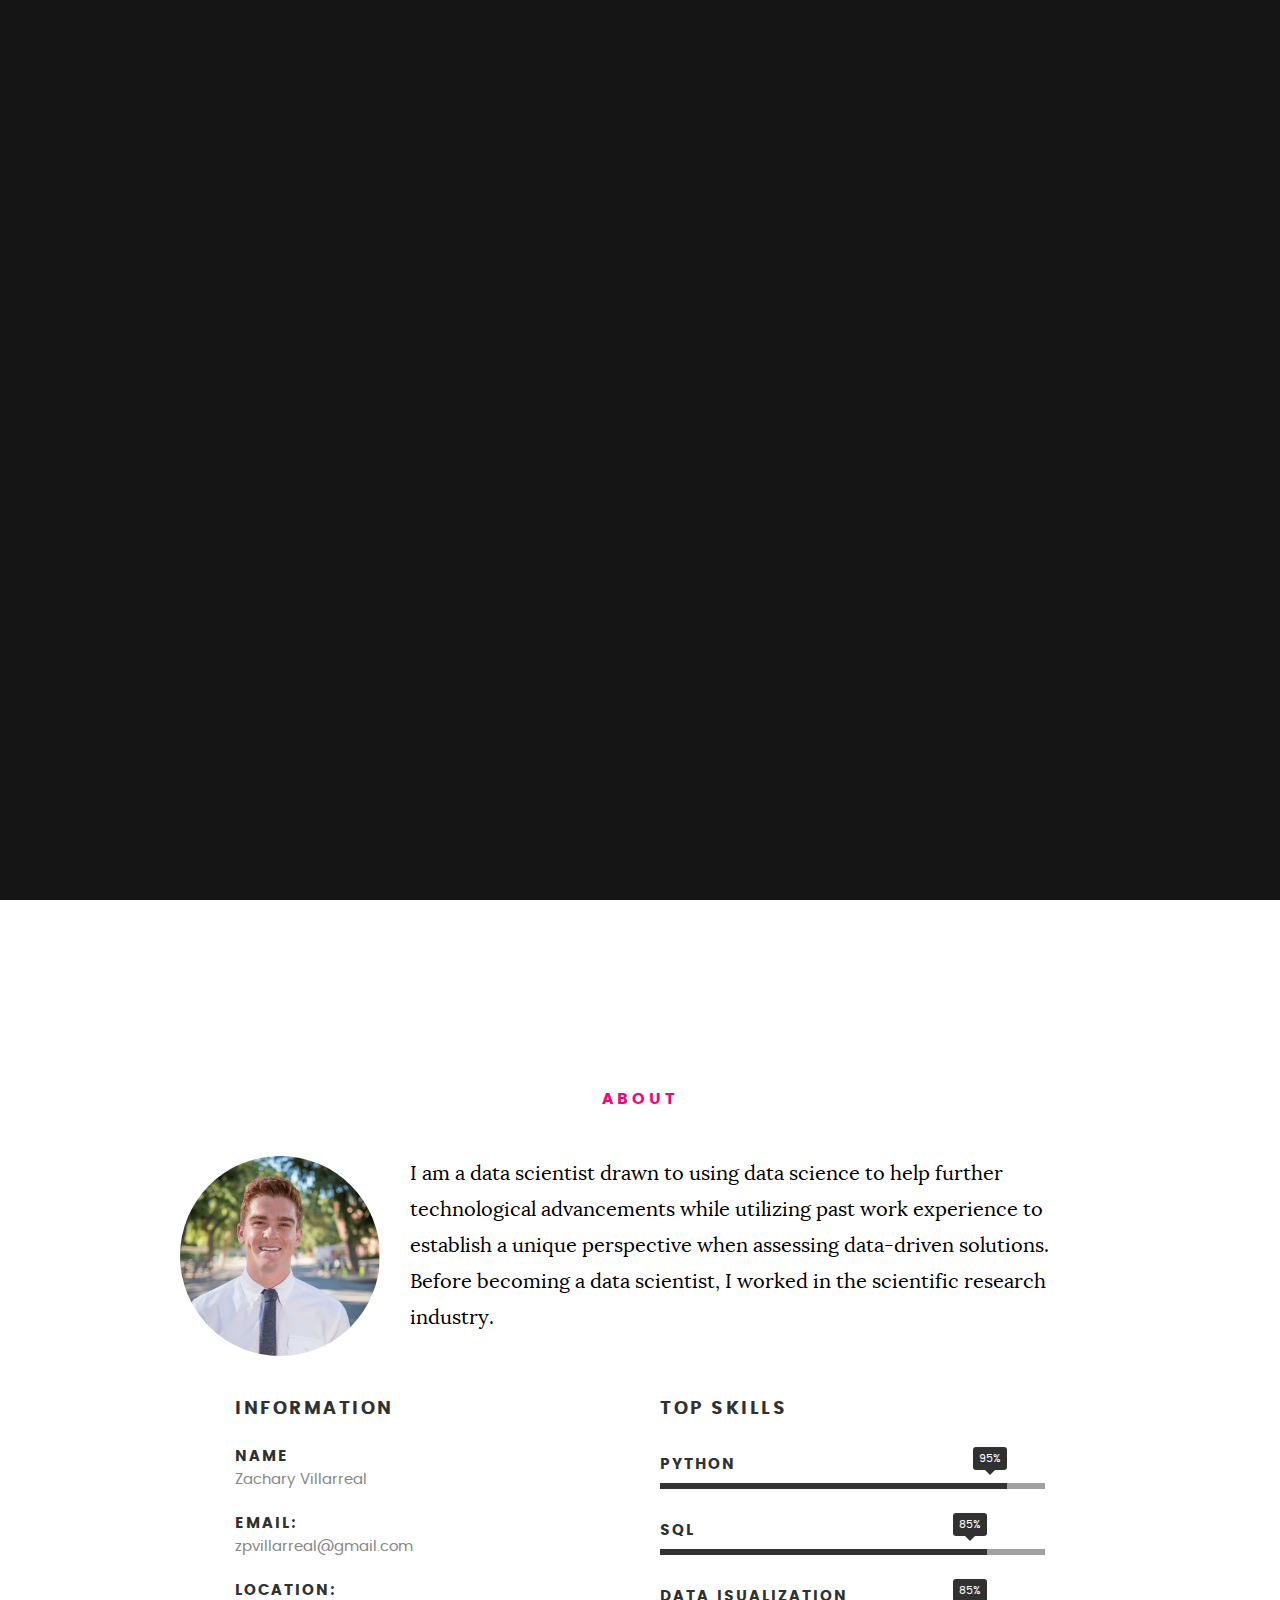
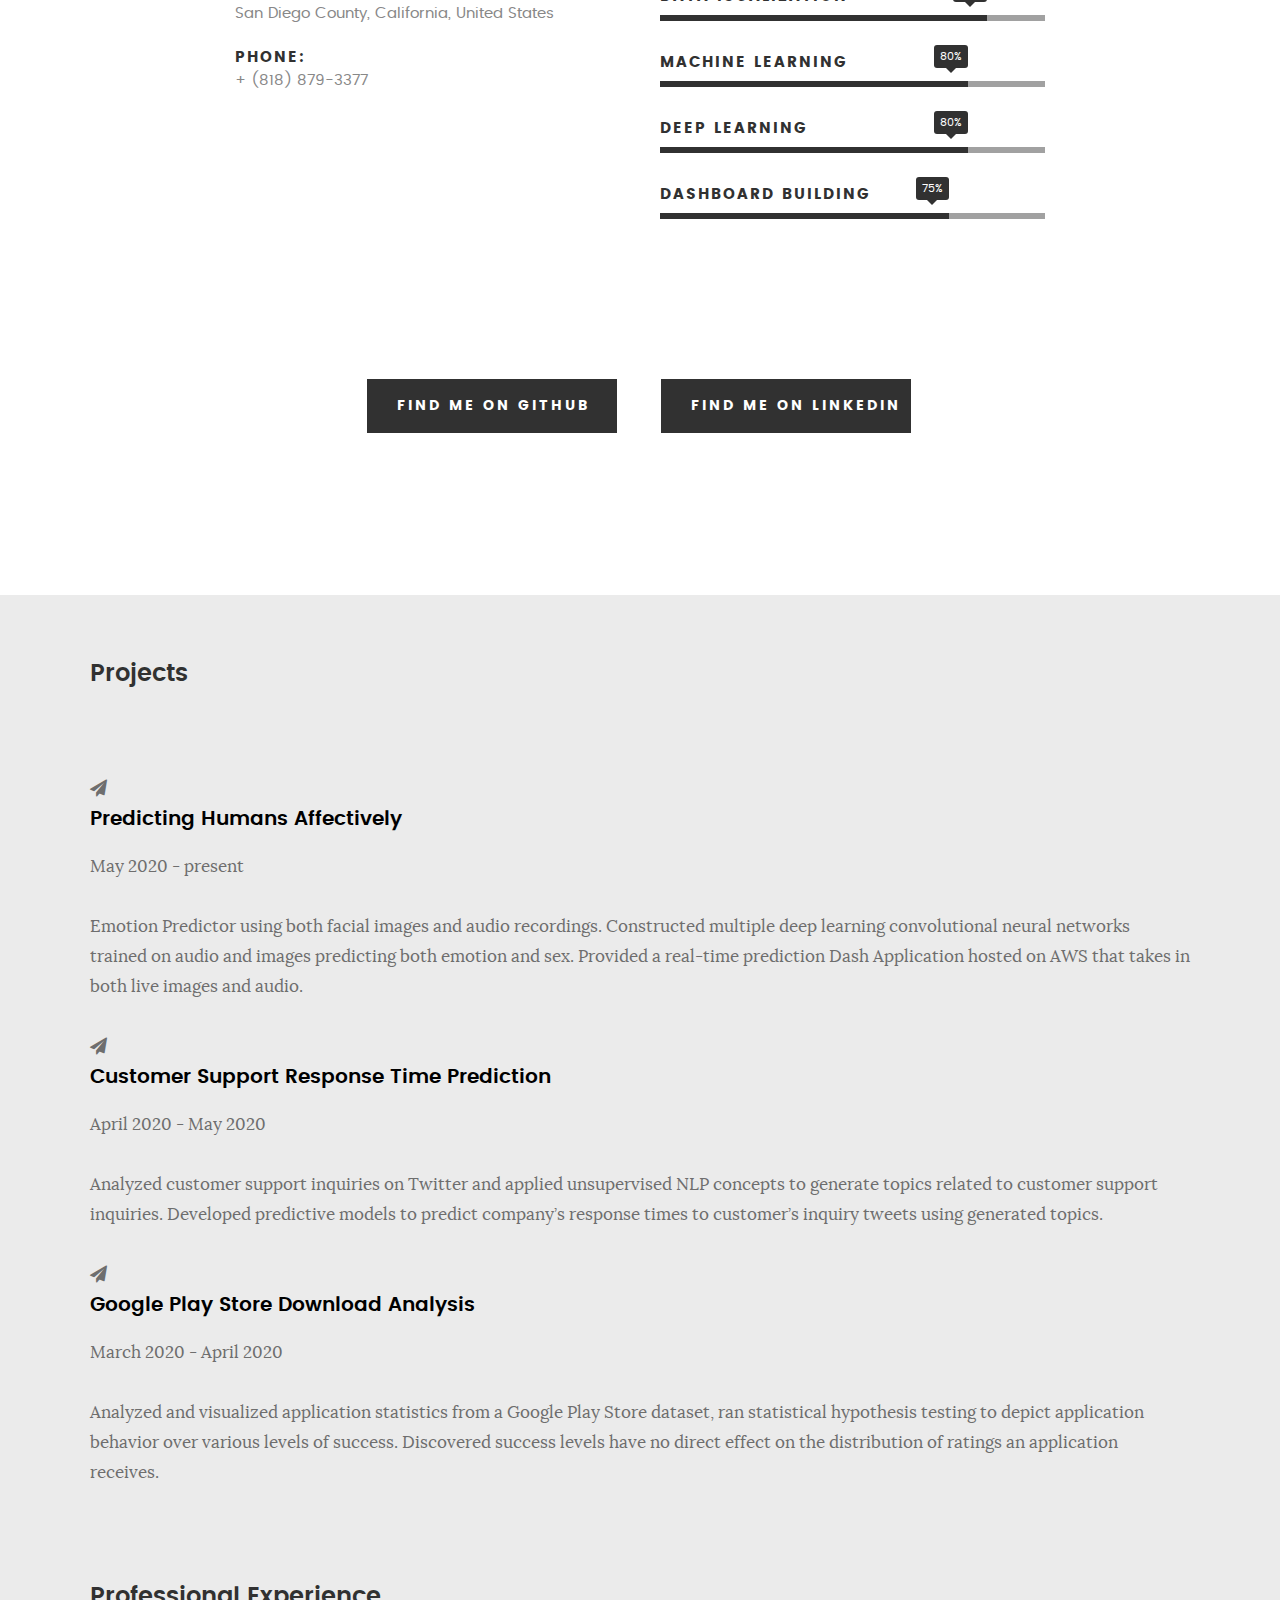
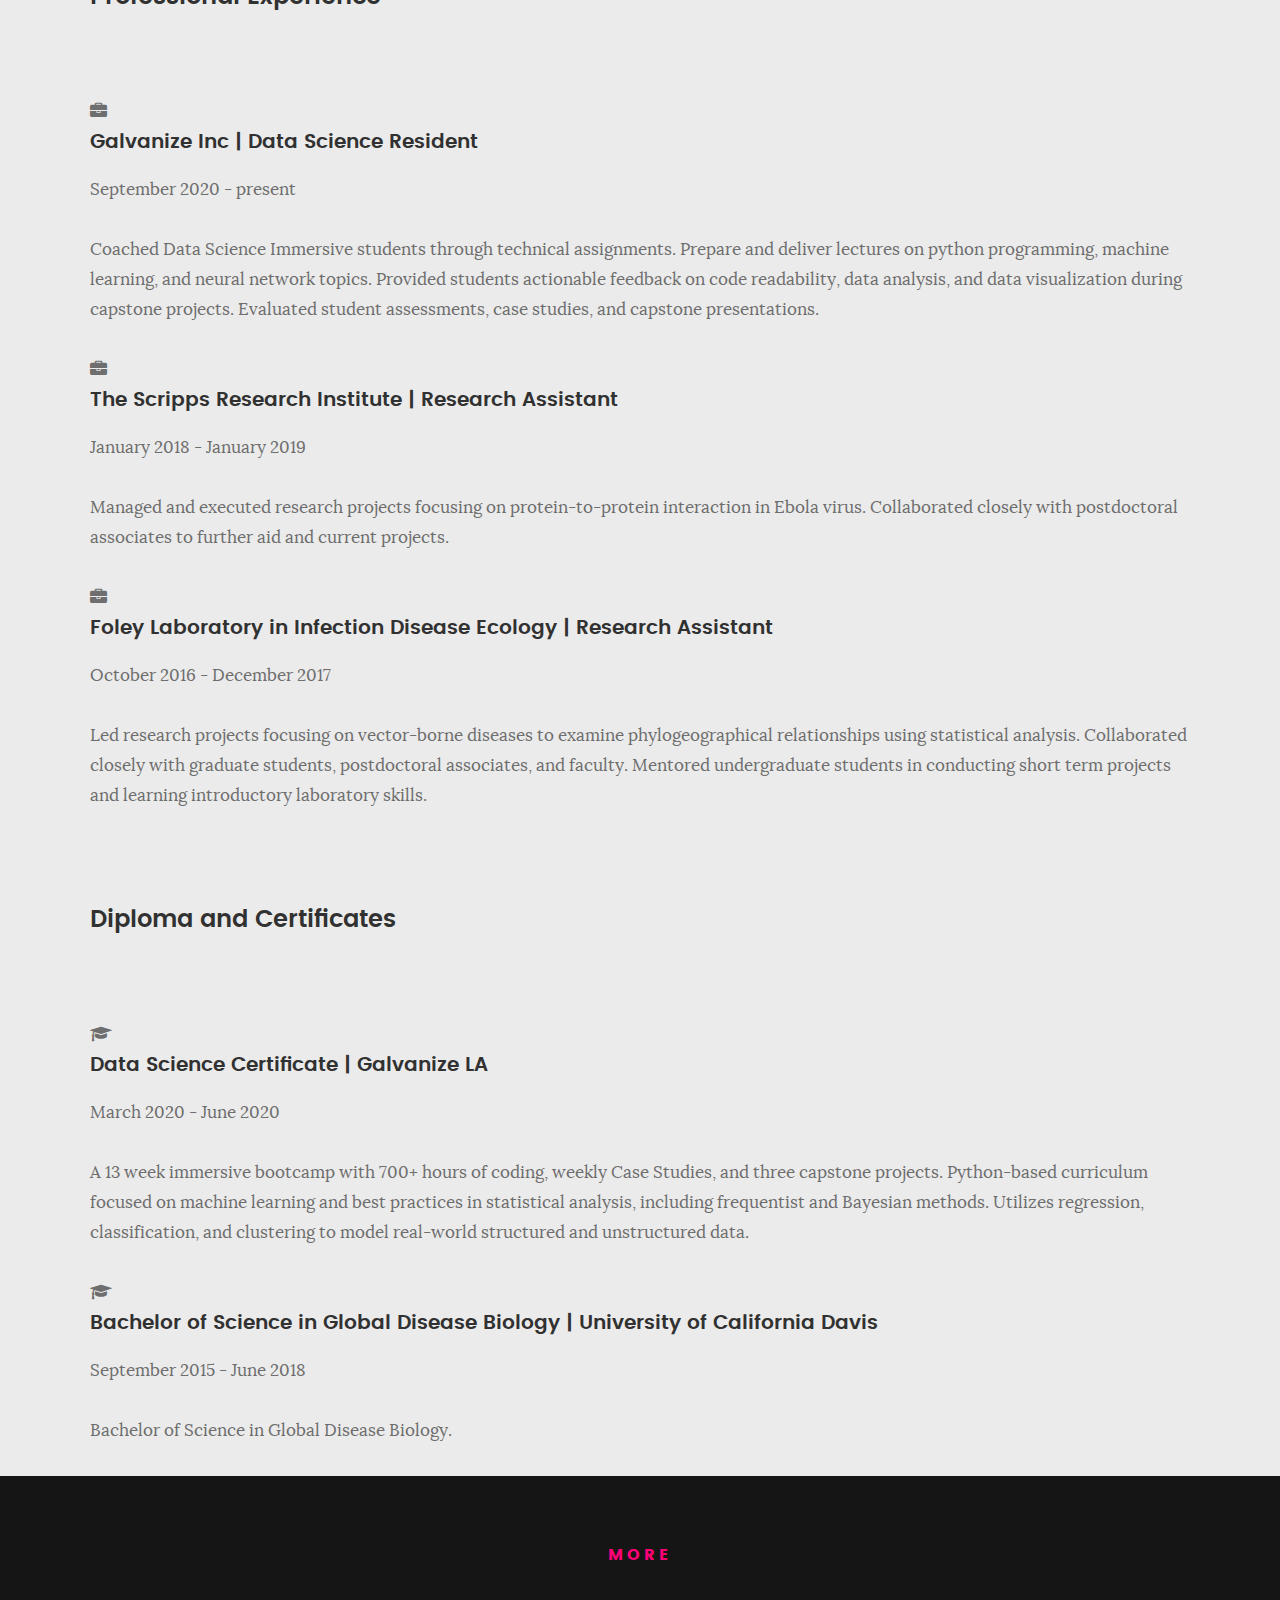
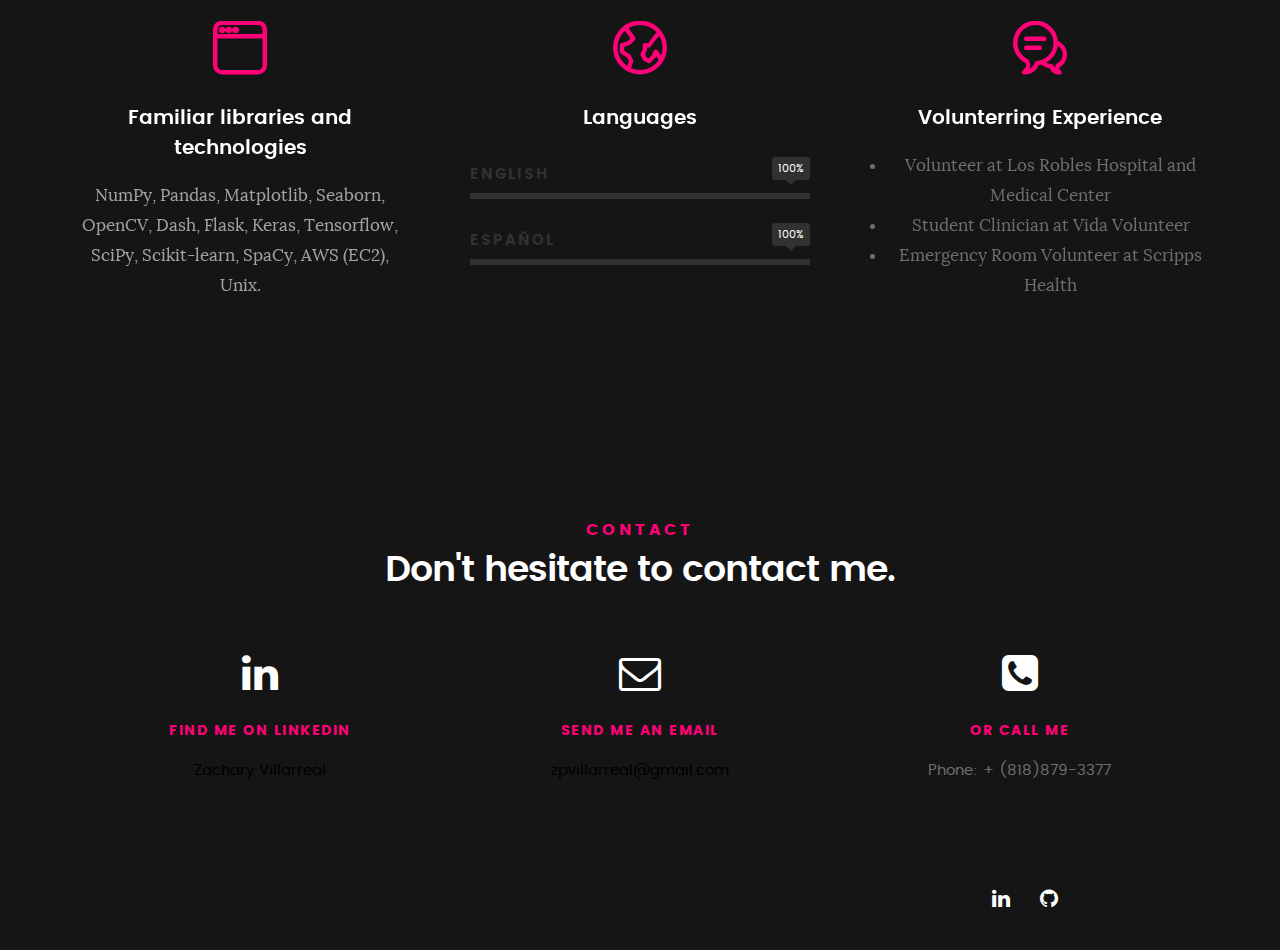
<file: index.html>
<!DOCTYPE html>
<!--[if IE 8 ]><html class="no-js oldie ie8" lang="en"> <![endif]-->
<!--[if IE 9 ]><html class="no-js oldie ie9" lang="en"> <![endif]-->
<!--[if (gte IE 9)|!(IE)]><!-->
<html class="no-js" lang="en">
<!--<![endif]-->

<head>

	<!--- basic page needs
   ================================================== -->
	<meta charset="utf-8">
	<title>Zachary Villarreal</title>
	<meta name="description" content="Portfolio of Zachary Villarreal">
	<meta name="author" content="Zach">

	<!-- mobile specific metas
   ================================================== -->
	<meta name="viewport" content="width=device-width, initial-scale=1, maximum-scale=1">

	<!-- CSS
   ================================================== -->
	<link rel="stylesheet" href="css/base.css">
	<link rel="stylesheet" href="css/main.css">
	<link rel="stylesheet" href="css/vendor.css">

	<!-- script
   ================================================== -->
	<script src="js/modernizr.js"></script>
	<script src="js/pace.min.js"></script>
</head>

<body id="top">
	<header>
		<div class="row">

			<div class="top-bar">
				<a class="menu-toggle" href="#"><span>Menu</span></a>

				<div class="logo">
					<a href="index.html">Zachary Villarreal</a>
				</div>

				<nav id="main-nav-wrap">
					<ul class="main-navigation">
						<li class="current"><a class="smoothscroll" href="#intro" title="">Home</a></li>
						<li><a class="smoothscroll" href="#about" title="">About</a></li>
						<li><a class="smoothscroll" href="#work" title="">Work Experience</a></li>
						<li><a class="smoothscroll" href="#more" title="">More</a></li>

					</ul>
				</nav>
			</div> <!-- /top-bar -->

		</div>
	</header> <!-- /header -->

	<!-- intro section
   ================================================== -->
	<section id="intro">

		<div class="intro-overlay"></div>

		<div class="intro-content">
			<div class="row">

				<div class="col-twelve">

					<h5>Hello, World.</h5>
					<h1>I'm Zachary.</h1>

					<p class="intro-position">
						<span>Data Analyst</span>
						<span>Data Scientist</span>
					</p>

					<a class="button stroke smoothscroll" href="#about" title="">Learn more about me.</a>

				</div>

			</div>
		</div> <!-- /intro-content -->



	</section> <!-- /intro -->


	<!-- about section
   ================================================== -->
	<section id="about">

		<div class="row section-intro">
			<div class="col-twelve">

				<h5>About</h5>


				<div class="intro-info">

					<img src="images/headshot.jpeg" alt="Profile Picture">

					<p class="lead">I am a data scientist drawn to using data science to help further technological
						advancements while utilizing past work experience to establish a unique perspective when
						assessing data-driven solutions. Before becoming a data scientist, I worked in the scientific
						research industry. </p>
				</div>

			</div>
		</div> <!-- /section-intro -->

		<div class="row about-content">

			<div class="col-six tab-full">

				<h3>Information</h3>


				<ul class="info-list">
					<li>
						<strong>Name</strong>
						<span>Zachary Villarreal</span>
					</li>
					<li>
						<strong>Email:</strong>
						<span>zpvillarreal@gmail.com​</span>
					</li>
					<li>
						<strong>Location:</strong>
						<span>San Diego County, California, United States</span>
					</li>
					<li>
						<strong>Phone:</strong>
						<span>+ (818) 879-3377</span>
					</li>


				</ul> <!-- /info-list -->

			</div>

			<div class="col-six tab-full">

				<h3>Top skills</h3>
				<ul class="skill-bars">
					<li>
						<div class="progress percent90"><span>95%</span></div>
						<strong>Python</strong>
					</li>
					<li>
						<div class="progress percent85"><span>85%</span></div>
						<strong>SQL</strong>
					</li>
					<li>
						<div class="progress percent85"><span>85%</span></div>
						<strong>Data isualization</strong>
					</li>
					<li>
						<div class="progress percent80"><span>80%</span></div>
						<strong>Machine learning</strong>
					</li>
					<li>
						<div class="progress percent80"><span>80%</span></div>
						<strong>Deep learning</strong>
					</li>
					<li>
						<div class="progress percent75"><span>75%</span></div>
						<strong>Dashboard building</strong>
					</li>

				</ul> <!-- /skill-bars -->

			</div>

		</div>

		<div class="row button-section">
			<div class="col-twelve">
				<a href="https://github.com/ZacharyVillarreal/" target="_blank" title="Github link"
					class="button button-primary">Find me on GitHub</a>
				<a href="https://www.linkedin.com/in/zachary-p-villarreal/" target="_blank" title="LinkedIn link"
					class="button button-primary">Find me on LinkedIn</a>
			</div>
		</div>

	</section> <!-- /process-->


	<!-- resume Section
   ================================================== -->
	<section id="work" class="grey-section">


		<div class="row resume-timeline">

			<div class="col-twelve resume-header">

				<h2>Projects</h2>

			</div> <!-- /resume-header -->

			<div class="col-twelve">

				<div class="timeline-wrap">

					<div class="timeline-block">
						<div class="timeline-ico">
							<i class="fa fa-paper-plane"></i>
						</div>
						<div class="timeline-header">
							<h3> <a href="https://github.com/ZacharyVillarreal/Predicting-Humans-Affectively"
									target="_blank">Predicting Humans Affectively</a></h3>
							<p>May 2020 - present</p>
						</div>
						<div class="timeline-content">
							<p>Emotion Predictor using both facial images and audio recordings. Constructed multiple
								deep learning convolutional neural networks trained on audio and images predicting both
								emotion and sex. Provided a real-time prediction Dash Application hosted on AWS that
								takes in both live images and audio.</p>
						</div>
					</div>

					<div class="timeline-block">
						<div class="timeline-ico">
							<i class="fa fa-paper-plane"></i>
						</div>
						<div class="timeline-header">
							<h3> <a href="https://github.com/ZacharyVillarreal/Customer-Support-Response-Time-Prediction"
									target="_blank"> Customer Support Response Time Prediction</a></h3>
							<p>April 2020 - May 2020</p>
						</div>
						<div class="timeline-content">
							<p>Analyzed customer support inquiries on Twitter and applied unsupervised NLP concepts to
								generate topics related to customer support inquiries.
								Developed predictive models to predict company’s response times to customer’s inquiry
								tweets using generated topics.</p>
						</div>
					</div>


					<div class="timeline-block">

						<div class="timeline-ico">
							<i class="fa fa-paper-plane"></i>
						</div>

						<div class="timeline-header">
							<h3> <a href="https://github.com/ZacharyVillarreal/Google-Play-Store-Download-Analysis"
									target="_blank">Google Play Store Download Analysis</a></h3>
							<p>March 2020 - April 2020</p>
						</div>
						<div class="timeline-content">
							<p>Analyzed and visualized application statistics from a Google Play Store dataset, ran
								statistical hypothesis testing to depict application behavior over various levels of
								success. Discovered success levels have no direct effect on the distribution of ratings
								an application receives.
						</div>



					</div> <!-- /timeline-block -->


				</div> <!-- /timeline-wrap -->

			</div> <!-- /col-twelve -->

		</div> <!-- /resume-timeline -->

		<div class="row resume-timeline">

			<div class="col-twelve resume-header">

				<h2>Professional Experience</h2>

			</div> <!-- /resume-header -->

			<div class="col-twelve">

				<div class="timeline-wrap">

					<div class="timeline-block">
						<div class="timeline-ico">
							<i class="fa fa-briefcase"></i>
						</div>
						<div class="timeline-header">
							<h3>Galvanize Inc | Data Science Resident </h3>
							<p> September 2020 - present </p>
						</div>
						<div class="timeline-content">
							<p>Coached Data Science Immersive students through technical assignments. Prepare and
								deliver lectures on python programming, machine learning, and neural network topics.
								Provided students actionable feedback on code readability, data analysis, and data
								visualization during capstone projects. Evaluated student assessments, case studies, and
								capstone presentations.</p>
						</div>
					</div>

					<div class="timeline-block">
						<div class="timeline-ico">
							<i class="fa fa-briefcase"></i>
						</div>
						<div class="timeline-header">
							<h3>The Scripps Research Institute | Research Assistant</h3>
							<p> January 2018 - January 2019 </p>
						</div>
						<div class="timeline-content">
							<p>Managed and executed research projects focusing on protein-to-protein interaction in
								Ebola virus. Collaborated closely with postdoctoral associates to further aid and
								current projects.</p>
						</div>
					</div>


					<div class="timeline-block">

						<div class="timeline-ico">
							<i class="fa fa-briefcase"></i>
						</div>

						<div class="timeline-header">
							<h3>Foley Laboratory in Infection Disease Ecology | Research Assistant</h3>
							<p> October 2016 - December 2017</p>
						</div>
						<div class="timeline-content">
							<p>Led research projects focusing on vector-borne diseases to examine phylogeographical
								relationships using statistical
								analysis. Collaborated closely with graduate students, postdoctoral associates, and
								faculty. Mentored undergraduate students in conducting short term projects and
								learning
								introductory laboratory skills.</p>
						</div>



					</div> <!-- /timeline-block -->


				</div> <!-- /timeline-wrap -->

			</div> <!-- /col-twelve -->

		</div> <!-- /resume-timeline -->

		<div class="row resume-timeline">

			<div class="col-twelve resume-header">

				<h2>Diploma and Certificates</h2>

			</div> <!-- /resume-header -->

			<div class="col-twelve">

				<div class="timeline-wrap">

					<div class="timeline-block">

						<div class="timeline-ico">
							<i class="fa fa-graduation-cap"></i>
						</div>

						<div class="timeline-header">
							<h3>Data Science Certificate | Galvanize LA </h3>
							<p>March 2020 - June 2020</p>
						</div>

						<div class="timeline-content">

							<p>A 13 week immersive bootcamp with 700+ hours of coding, weekly Case Studies, and three
								capstone projects. Python-based curriculum focused on machine learning and best
								practices in statistical analysis, including frequentist and Bayesian methods. Utilizes
								regression, classification, and clustering to model real-world structured and
								unstructured data.</p>
						</div>

					</div> <!-- /timeline-block -->

					<div class="timeline-block">

						<div class="timeline-ico">
							<i class="fa fa-graduation-cap"></i>
						</div>

						<div class="timeline-header">
							<h3>Bachelor of Science in Global Disease Biology | University of California Davis </h3>
							<p>September 2015 - June 2018</p>
						</div>

						<div class="timeline-content">
							<p>Bachelor of Science in Global Disease Biology.</p>
						</div>

					</div> <!-- /timeline-block -->
				</div>
			</div> <!-- /col-twelve -->

		</div> <!-- /resume-timeline -->

	</section> <!-- /features -->


	<!-- Portfolio Section
   ================================================== -->



	<!-- CTA Section
   ================================================== -->


	<!-- services Section
   ================================================== -->
	<section id="more">

		<div class="overlay"></div>

		<div class="row section-intro">
			<div class="col-twelve">

				<h5>More</h5>




			</div>
		</div> <!-- /section-intro -->

		<div class="row services-content">

			<div id="owl-slider" class="owl-carousel services-list">

				<div class="service">

					<span class="icon"><i class="icon-window"></i></span>

					<div class="service-content">

						<h3>Familiar libraries and technologies</h3>

						<p class="desc"> NumPy, Pandas, Matplotlib, Seaborn, OpenCV, Dash, Flask, Keras, Tensorflow,
							SciPy, Scikit-learn, SpaCy, AWS (EC2), Unix.
						</p>

					</div>

				</div> <!-- /service -->
				<div class="service">

					<span class="icon"><i class="icon-earth"></i></span>

					<div class="service-content">

						<h3>Languages</h3>

						<ul class="skill-bars">
							<li>
								<div class="progress percent100"><span>100%</span></div>
								<strong>English</strong>
							</li>
							<li>
								<div class="progress percent100"><span>100%</span></div>
								<strong>Español</strong>
							</li>
						</ul>

					</div>
				</div> <!-- /services-list -->

				<div class="service">

					<span class="icon"><i class="icon-chat"></i></span>

					<div class="service-content">

						<h3>Volunterring Experience</h3>

						<ul>
							<li>
								Volunteer at Los Robles Hospital and Medical Center
							</li>
							<li>
								Student Clinician at Vida Volunteer
							</li>
							<li>
								Emergency Room Volunteer at Scripps Health
							</li>
						</ul>

					</div>

				</div> <!-- /service -->
			</div> <!-- /services-content -->

	</section> <!-- /services -->


	<!-- stats Section
   ================================================== -->


	<!-- contact
   ================================================== -->
	<section id="contact">

		<div class="row section-intro">
			<div class="col-twelve">

				<h5>Contact</h5>
				<h1>Don't hesitate to contact me.</h1>



			</div>
		</div> <!-- /section-intro -->

		<div class="row contact-info">

			<div class="col-four tab-full">

				<div class="icon">
					<i class="fa fa-linkedin""></i>
				</div>

				<h5>Find me on LinkedIn</h5>

				<p>
					<a href="https://www.linkedin.com/in/zachary-p-villarreal/" target="_blank"> Zachary Villarreal</a>
				</p>

			</div>

			<div class="col-four tab-full collapse">

				<div class="icon">
					<i class="fa fa-envelope-o"></i>
				</div>

				<h5>Send me an email</h5>

				<p><a href="mailto:zpvillarreal@gmail.com" target="_blank">zpvillarreal@gmail.com</a>

				</p>

			</div>

			<div class="col-four tab-full">

				<div class="icon">
					<i class="fa fa-phone-square"></i>
				</div>

				<h5>Or call me</h5>

				<p>Phone:
					+ (818)879-3377

				</p>

			</div>

		</div> <!-- /contact-info -->

	</section> <!-- /contact -->


	<!-- footer
   ================================================== -->

	<footer>
		<div class="row">
			<div class="col-six tab-full pull-right social">

				<ul class="footer-social">

					<li><a target="_blank" href="https://www.linkedin.com/in/zachary-p-villarreal/"><i class="fa fa-linkedin"></i></a>
					</li>
					<li><a target="_blank" href="https://github.com/zacharyvillarreal"><i class="fa fa-github"
								aria-hidden="true"></i>
						</a></li>
				</ul>

			</div>

			<div id="go-top">
				<a class="smoothscroll" title="Back to Top" href="#top"><i class="fa fa-long-arrow-up"></i></a>
			</div>

		</div> <!-- /row -->
	</footer>

	<div id="preloader">
		<div id="loader"></div>
	</div>

	<!-- Java Script
   ================================================== -->
	<script src="js/jquery-2.1.3.min.js"></script>
	<script src="js/plugins.js"></script>
	<script src="js/main.js"></script>

</body>

</html>
</file>
<file: css/base.css>
/**
 * ===================================================================
 *
 *  Kards v1.0 Base Stylesheet
 *  url: styleshout.com
 *  03-01-2016
 *  ------------------------------------------------------------------
 *  TOC:
 *  01. reset
 *  02. basic/base setup styles
 *  03. grid
 *  04. MISC
 *
 * ===================================================================
 */

/**
 * ===================================================================
 * 01. reset - normalize.css v3.0.2 | MIT License | git.io/normalize
 *
 * -------------------------------------------------------------------
 */
html {
	font-family: sans-serif;
	-ms-text-size-adjust: 100%;
	-webkit-text-size-adjust: 100%;
}

body {
	margin: 0;
}

article,
aside,
details,
figcaption,
figure,
footer,
header,
hgroup,
main,
menu,
nav,
section,
summary {
	display: block;
}

audio,
canvas,
progress,
video {
	display: inline-block;
	vertical-align: baseline;
}

audio:not([controls]) {
	display: none;
	height: 0;
}

[hidden],
template {
	display: none;
}

a {
	background: transparent;
}

a:active,
a:hover {
	outline: 0;
}

abbr[title] {
	border-bottom: 1px dotted;
}

b,
strong {
	font-weight: bold;
}

dfn {
	font-style: italic;
}

h1 {
	font-size: 2em;
	margin: 0.67em 0;
}

mark {
	background: #ff0;
	color: #000;
}

small {
	font-size: 80%;
}

sub,
sup {
	font-size: 75%;
	line-height: 0;
	position: relative;
	vertical-align: baseline;
}

sup {
	top: -0.5em;
}

sub {
	bottom: -0.25em;
}

img {
	border: 0;
}

svg:not(:root) {
	overflow: hidden;
}

figure {
	margin: 1em 40px;
}

hr {
	-moz-box-sizing: content-box;
	box-sizing: content-box;
	height: 0;
}

pre {
	overflow: auto;
}

code,
kbd,
pre,
samp {
	font-family: monospace, monospace;
	font-size: 1em;
}

button,
input,
optgroup,
select,
textarea {
	color: inherit;
	font: inherit;
	margin: 0;
}

button {
	overflow: visible;
}

button,
select {
	text-transform: none;
}

button,
html input[type="button"],
input[type="reset"],
input[type="submit"] {
	-webkit-appearance: button;
	cursor: pointer;
}

button[disabled],
html input[disabled] {
	cursor: default;
}

button::-moz-focus-inner,
input::-moz-focus-inner {
	border: 0;
	padding: 0;
}

input {
	line-height: normal;
}

input[type="checkbox"],
input[type="radio"] {
	box-sizing: border-box;
	padding: 0;
}

input[type="number"]::-webkit-inner-spin-button,
input[type="number"]::-webkit-outer-spin-button {
	height: auto;
}

input[type="search"] {
	-webkit-appearance: textfield;
	-moz-box-sizing: content-box;
	-webkit-box-sizing: content-box;
	box-sizing: content-box;
}

input[type="search"]::-webkit-search-cancel-button,
input[type="search"]::-webkit-search-decoration {
	-webkit-appearance: none;
}

fieldset {
	border: 1px solid #c0c0c0;
	margin: 0 2px;
	padding: 0.35em 0.625em 0.75em;
}

legend {
	border: 0;
	padding: 0;
}

textarea {
	overflow: auto;
}

optgroup {
	font-weight: bold;
}

table {
	border-collapse: collapse;
	border-spacing: 0;
}

td,
th {
	padding: 0;
}

/**
 * ===================================================================
 * 02. basic/base setup styles - (_basic.scss)
 *
 * -------------------------------------------------------------------
 */
html {
	font-size: 62.5%;
	box-sizing: border-box;
}

*,
*::before,
*::after {
	box-sizing: inherit;
}

body {
	font-weight: normal;
	line-height: 1;
	text-rendering: optimizeLegibility;
	word-wrap: break-word;
	-webkit-overflow-scrolling: touch;
	-webkit-text-size-adjust: none;
}

body,
input,
button {
	-moz-osx-font-smoothing: grayscale;
	-webkit-font-smoothing: antialiased;
}

/**
 * Media - (_basic.scss)
 * -------------------------------------------------------------------
 */
img,
video {
	max-width: 100%;
	height: auto;
}

/**
 * Typography resets - (_basic.scss)
 * -------------------------------------------------------------------
 */
div,
dl,
dt,
dd,
ul,
ol,
li,
h1,
h2,
h3,
h4,
h5,
h6,
pre,
form,
p,
blockquote,
th,
td {
	margin: 0;
	padding: 0;
}

h1,
h2,
h3,
h4,
h5,
h6 {
	-webkit-font-variant-ligatures: common-ligatures;
	-moz-font-variant-ligatures: common-ligatures;
	font-variant-ligatures: common-ligatures;
	text-rendering: optimizeLegibility;
}

em,
i {
	font-style: italic;
	line-height: inherit;
}

strong,
b {
	font-weight: bold;
	line-height: inherit;
}

small {
	font-size: 60%;
	line-height: inherit;
}

ol,
ul {
	list-style: none;
}

li {
	display: block;
}

/**
 * links - (_basic.scss)
 * -------------------------------------------------------------------
 */
a {
	text-decoration: none;
	line-height: inherit;
}

a img {
	border: none;
}

/**
 * inputs - (_basic.scss)
 * -------------------------------------------------------------------
 */
fieldset {
	margin: 0;
	padding: 0;
}

input[type="email"],
input[type="number"],
input[type="search"],
input[type="text"],
input[type="tel"],
input[type="url"],
input[type="password"],
textarea {
	-webkit-appearance: none;
	-moz-appearance: none;
	-ms-appearance: none;
	-o-appearance: none;
	appearance: none;
}

/**
 * ===================================================================
 * 03. grid - (_grid.scss)
 *
 * -------------------------------------------------------------------
 */
.row {
	width: 94%;
	max-width: 1140px;
	margin: 0 auto;
}

.row:before,
.row:after {
	content: "";
	display: table;
}

.row:after {
	clear: both;
}

.row .row {
	width: auto;
	max-width: none;
	margin-left: -20px;
	margin-right: -20px;
}

[class*="col-"],
.bgrid {
	float: left;
}

[class*="col-"] + [class*="col-"].end {
	float: right;
}

[class*="col-"] {
	padding: 0 20px;
}

.col-one {
	width: 8.33333%;
}

.col-two,
.col-1-6 {
	width: 16.66667%;
}

.col-three,
.col-1-4 {
	width: 25%;
}

.col-four,
.col-1-3 {
	width: 33.33333%;
}

.col-five {
	width: 41.66667%;
}

.col-six,
.col-1-2 {
	width: 50%;
}

.col-seven {
	width: 58.33333%;
}

.col-eight,
.col-2-3 {
	width: 66.66667%;
}

.col-nine,
.col-3-4 {
	width: 75%;
}

.col-ten,
.col-5-6 {
	width: 83.33333%;
}

.col-eleven {
	width: 91.66667%;
}

.col-twelve,
.col-full {
	width: 100%;
        margin-top: 64px;
}


/**
 * small screens - (_grid.scss)
 * ---------------------------------------------------------------
 */
@media screen and (max-width:1024px) {
	.row .row {
		margin-left: -18px;
		margin-right: -18px;
	}

	[class*="col-"] {
		padding: 0 18px;
	}

}

/**
 * tablets - (_grid.scss)
 * ---------------------------------------------------------------
 */
@media screen and (max-width:768px) {
	.row {
		width: auto;
		padding-left: 30px;
		padding-right: 30px;
	}

	.row .row {
		padding-left: 0;
		padding-right: 0;
		margin-left: -15px;
		margin-right: -15px;
	}

	[class*="col-"] {
		padding: 0 15px;
	}

	.tab-1-4 {
		width: 25%;
	}

	.tab-1-3 {
		width: 33.33333%;
	}

	.tab-1-2 {
		width: 50%;
	}

	.tab-2-3 {
		width: 66.66667%;
	}

	.tab-3-4 {
		width: 75%;
	}

	.tab-full {
		width: 100%;
	}

}

/**
 * large mobile devices - (_grid.scss)
 * ---------------------------------------------------------------
 */
@media screen and (max-width:600px) {
	.row {
		padding-left: 25px;
		padding-right: 25px;
	}

	.row .row {
		margin-left: -10px;
		margin-right: -10px;
	}

	[class*="col-"] {
		padding: 0 10px;
	}

	.mob-1-4 {
		width: 25%;
	}

	.mob-1-2 {
		width: 50%;
	}

	.mob-3-4 {
		width: 75%;
	}

	.mob-full {
		width: 100%;
	}

}

/**
 * small mobile devices - (_grid.scss)
 * ---------------------------------------------------------------
 */
@media screen and (max-width:400px) {
	.row .row {
		padding-left: 0;
		padding-right: 0;
		margin-left: 0;
		margin-right: 0;
	}

	[class*="col-"] {
		width: 100% !important;
		float: none !important;
		clear: both !important;
		margin-left: 0;
		margin-right: 0;
		padding: 0;
	}

	[class*="col-"] + [class*="col-"].end {
		float: none;
	}

}

/**
 * ===================================================================
 * block grids - (_grid.scss)
 *
 * -------------------------------------------------------------------
 */
[class*="block-"]:before,
[class*="block-"]:after {
	content: "";
	display: table;
}

[class*="block-"]:after {
	clear: both;
}

.block-1-6 .bgrid {
	width: 16.66667%;
}

.block-1-4 .bgrid {
	width: 25%;
}

.block-1-3 .bgrid {
	width: 33.33333%;
}

.block-1-2 .bgrid {
	width: 50%;
}

/**
 * Clearing for block grid columns. Allow columns with
 * different heights to align properly.
 */
.block-1-6 .bgrid:nth-child(6n+1),
.block-1-4 .bgrid:nth-child(4n+1),
.block-1-3 .bgrid:nth-child(3n+1),
.block-1-2 .bgrid:nth-child(2n+1) {
	clear: both;
}

/**
 * small screens - (_grid.scss)
 * ---------------------------------------------------------------
 */
@media screen and (max-width:1024px) {
	.block-s-1-6 .bgrid {
		width: 16.66667%;
	}

	.block-s-1-4 .bgrid {
		width: 25%;
	}

	.block-s-1-3 .bgrid {
		width: 33.33333%;
	}

	.block-s-1-2 .bgrid {
		width: 50%;
	}

	.block-s-full .bgrid {
		width: 100%;
		clear: both;
	}

	[class*="block-s-"] .bgrid:nth-child(n) {
		clear: none;
	}

	.block-s-1-6 .bgrid:nth-child(6n+1),
	.block-s-1-4 .bgrid:nth-child(4n+1),
	.block-s-1-3 .bgrid:nth-child(3n+1),
	.block-s-1-2 .bgrid:nth-child(2n+1) {
		clear: both;
	}

}

/**
 * tablets - (_grid.scss)
 * ---------------------------------------------------------------
 */
@media screen and (max-width:768px) {
	.block-tab-1-6 .bgrid {
		width: 16.66667%;
	}

	.block-tab-1-4 .bgrid {
		width: 25%;
	}

	.block-tab-1-3 .bgrid {
		width: 33.33333%;
	}

	.block-tab-1-2 .bgrid {
		width: 50%;
	}

	.block-tab-full .bgrid {
		width: 100%;
		clear: both;
	}

	[class*="block-tab-"] .bgrid:nth-child(n) {
		clear: none;
	}

	.block-tab-1-6 .bgrid:nth-child(6n+1),
	.block-tab-1-4 .bgrid:nth-child(4n+1),
	.block-tab-1-3 .bgrid:nth-child(3n+1),
	.block-tab-1-2 .bgrid:nth-child(2n+1) {
		clear: both;
	}

}

/**
 * large mobile devices - (_grid.scss)
 * ---------------------------------------------------------------
 */
@media screen and (max-width:600px) {
	.block-mob-1-6 .bgrid {
		width: 16.66667%;
	}

	.block-mob-1-4 .bgrid {
		width: 25%;
	}

	.block-mob-1-3 .bgrid {
		width: 33.33333%;
	}

	.block-mob-1-2 .bgrid {
		width: 50%;
	}

	.block-mob-full .bgrid {
		width: 100%;
		clear: both;
	}

	[class*="block-mob-"] .bgrid:nth-child(n) {
		clear: none;
	}

	.block-mob-1-6 .bgrid:nth-child(6n+1),
	.block-mob-1-4 .bgrid:nth-child(4n+1),
	.block-mob-1-3 .bgrid:nth-child(3n+1),
	.block-mob-1-2 .bgrid:nth-child(2n+1) {
		clear: both;
	}

}

/**
 * stack on small mobile devices - (_grid.scss)
 * ---------------------------------------------------------------
 */
@media screen and (max-width:400px) {
	.stack .bgrid {
		width: 100% !important;
		float: none !important;
		clear: both !important;
		margin-left: 0;
		margin-right: 0;
	}

}

/**
 * ===================================================================
 * 04. MISC  - (_grid.scss)
 *
 * -------------------------------------------------------------------
 */

/**
 * Clearing - (http://nicolasgallagher.com/micro-clearfix-hack/
 */
.group:before,
.group:after {
	content: "";
	display: table;
}

.group:after {
	clear: both;
}

/**
 * Misc Helper Styles
 */
.hide {
	display: none;
}

.invisible {
	visibility: hidden;
}

.antialiased {
	-webkit-font-smoothing: antialiased;
	-moz-osx-font-smoothing: grayscale;
}

.remove-bottom {
	margin-bottom: 0;
}

.half-bottom {
	margin-bottom: 1.5rem !important;
}

.add-bottom {
	margin-bottom: 3rem !important;
}

.no-border {
	border: none;
}

.full-width {
	width: 100%;
}

.text-center {
	text-align: center;
}

.text-left {
	text-align: left;
}

.text-right {
	text-align: right;
}

.pull-left {
	float: left;
}

.pull-right {
	float: right;
}

.align-center {
	margin-left: auto;
	margin-right: auto;
	text-align: center;
}

/*# sourceMappingURL=base.css.map */
</file>
<file: css/main.css>
/**
 * ===================================================================
 *
 *  Kards v1.0 Main Stylesheet
 *  url: styleshout.com
 *  03-01-2016
 *  ------------------------------------------------------------------
 *  TOC:
 *  01. webfonts and iconfonts
 *  02. base style overrides
 *  03. typography & general theme styles
 *  04. preloader
 *  05. forms
 *  06. buttons
 *  07. other components
 *  08. common styles
 *  09. header styles
 *  10. intro
 *  11. about
 *  12. resume
 *  13. portfolio
 *  14. call-to-action section
 *  15. services
 *  16. stats
 *  17. contact
 *  18. footer
 *
 * ===================================================================
 */


/**
 * ===================================================================
 * 01. webfonts and iconfonts - (_document-setup.scss)
 *
 * -------------------------------------------------------------------
 */
@import url("fonts.css");
@import url("font-awesome/css/font-awesome.min.css");
@import url("micons/micons.css");


/**
 * ===================================================================
 * 02. base style overrides - (_document-setup.scss)
 *
 * -------------------------------------------------------------------
 */
html {
	font-size: 10px;
}

@media only screen and (max-width:1024px) {
	html {
		font-size: 9.411764705882353px;
	}
}
@media only screen and (max-width:768px) {
	html {
		font-size: 10px;
	}
}
@media only screen and (max-width:400px) {
	html {
		font-size: 9.411764705882353px;
	}
}

html, body {
	height: 100%;
}
body {
	background: #151515;
	font-family: "lora-regular", serif;
	font-size: 1.7rem;
	line-height: 3rem;
	color: #6e6e6e;
}

/**
 * links - (_document-setup.scss)
 * -------------------------------------------------------------------
 */
a, a:visited {
	color: #000000;
	-moz-transition: all 0.3s ease-in-out;
	-o-transition: all 0.3s ease-in-out;
	-webkit-transition: all 0.3s ease-in-out;
	-ms-transition: all 0.3s ease-in-out;
	transition: all 0.3s ease-in-out;
}
a:hover, a:focus, a:active {
	color: #FF0077;
	outline: 0;
}

/**
 * ===================================================================
 * 03. typography & general theme styles - (_document-setup.scss)
 *
 * -------------------------------------------------------------------
 */
h1, h2, h3, h4, h5, h6, .h01, .h02, .h03, .h04, .h05, .h06 {
	font-family: "poppins-semibold", sans-serif;
	color: #313131;
	font-style: normal;
	text-rendering: optimizeLegibility;
	margin-bottom: 2.1rem;
}
h3, .h03, h4, .h04 {
	margin-bottom: 1.8rem;
}
h5, .h05, h6, .h06 {
	font-family: "poppins-bold";
	margin-bottom: 1.2rem;
}
h1, .h01 {
	font-size: 3.1rem;
	line-height: 1.355;
	letter-spacing: -.1rem;
}
@media only screen and (max-width:600px) {
	h1, .h01 {
		font-size: 2.6rem;
		letter-spacing: -.07rem;
	}
}
h2, .h02 {
	font-size: 2.4rem;
	line-height: 1.25;
}
h3, .h03 {
	font-size: 2rem;
	line-height: 1.5;
}
h4, .h04 {
	font-size: 1.7rem;
	line-height: 1.765;
}
h5, .h05 {
	font-size: 1.4rem;
	line-height: 1.714;
	text-transform: uppercase;
	letter-spacing: .15rem;
}
h6, .h06 {
	font-size: 1.3rem;
	line-height: 1.846;
	text-transform: uppercase;
	letter-spacing: .15rem;
}
p img {
	margin: 0;
}
p.lead {
	font-family: "lora-regular", serif;
	font-size: 2rem;
	line-height: 1.8;
	color: #888888;
}
@media only screen and (max-width:768px) {
	p.lead {
		font-size: 1.7rem;
	}
}
em, i, strong, b {
	font-size: 1.7rem;
	line-height: 3rem;
	font-style: normal;
	font-weight: normal;
}
em, i {
	font-family: "lora-italic", serif;
}
strong, b {
	font-family: "lora-bold", serif;
}
small {
	font-size: 1.2rem;
	line-height: inherit;
}
blockquote {
	margin: 3rem 0;
	padding-left: 4rem;
	position: relative;
}
blockquote:before {
	content: "\201C";
	font-size: 8rem;
	line-height: 0px;
	margin: 0;
	color: #313131;
	font-family: arial, sans-serif;
	position: absolute;
	top: 3rem;
	left: 0;
}
blockquote p {
	font-family: georgia, serif;
	font-style: italic;
	padding: 0;
	font-size: 1.9rem;
	line-height: 1.737;
}
blockquote cite {
	display: block;
	font-size: 1.3rem;
	font-style: normal;
	line-height: 1.616;
}
blockquote cite:before {
	content: "\2014 \0020";
}
blockquote cite a, blockquote cite a:visited {
	color: #888888;
	border: none;
}
abbr {
	font-family: "poppins-bold", serif;
	font-variant: small-caps;
	text-transform: lowercase;
	letter-spacing: .05rem;
	color: #888888;
}
var, kbd, samp, code, pre {
	font-family: Consolas, "Andale Mono", Courier, "Courier New", monospace;
}
pre {
	padding: 2.4rem 3rem 3rem;
	background: #F1F1F1;
}
code {
	font-size: 1.4rem;
	margin: 0 .2rem;
	padding: .3rem .6rem;
	white-space: nowrap;
	background: #F1F1F1;
	border: 1px solid #E1E1E1;
	border-radius: 3px;
}
pre > code {
	display: block;
	white-space: pre;
	line-height: 2;
	padding: 0;
	margin: 0;
}
pre.prettyprint > code {
	border: none;
}
del {
	text-decoration: line-through;
}
abbr[title], dfn[title] {
	border-bottom: 1px dotted;
	cursor: help;
}
mark {
	background: #FFF49B;
	color: #000;
}
hr {
	border: solid #d2d2d2;
	border-width: 1px 0 0;
	clear: both;
	margin: 2.4rem 0 1.5rem;
	height: 0;
}

/**
 * Lists - (_document-setup.scss)
 * -------------------------------------------------------------------
 */
ol {
	list-style: decimal;
}
ul {
	list-style: disc;
}
li {
	display: list-item;
}
ol, ul {
	margin-left: 1.7rem;
}
ul li {
	padding-left: .4rem;
}
ul ul, ul ol, ol ol, ol ul {
	margin: .6rem 0 .6rem 1.7rem;
}
ul.disc li {
	display: list-item;
	list-style: none;
	padding: 0 0 0 .8rem;
	position: relative;
}
ul.disc li::before {
	content: "";
	display: inline-block;
	width: 8px;
	height: 8px;
	border-radius: 50%;
	background: #FF0077;
	position: absolute;
	left: -17px;
	top: 11px;
	vertical-align: middle;
}
dt {
	margin: 0;
	color: #FF0077;
}
dd {
	margin: 0 0 0 2rem;
}

/**
 * tables - (_document-setup.scss)
 * -------------------------------------------------------------------
 */
table {
	border-width: 0;
	width: 100%;
	max-width: 100%;
	font-family: "lora-regular", sans-serif;
}
th, td {
	padding: 1.5rem 3rem;
	text-align: left;
	border-bottom: 1px solid #E8E8E8;
}
th {
	color: #313131;
	font-family: "poppins-bold", sans-serif;
}
td {
	line-height: 1.5;
}
th:first-child, td:first-child {
	padding-left: 0;
}
th:last-child, td:last-child {
	padding-right: 0;
}
.table-responsive {
	overflow-x: auto;
	-webkit-overflow-scrolling: touch;
}

/**
 * Spacing - (_document-setup.scss)
 * -------------------------------------------------------------------
 */
button, .button {
	margin-bottom: 1.2;
}
fieldset {
	margin-bottom: 1.5rem;
}
input,
textarea,
select,
pre,
blockquote,
figure,
table,
p,
ul,
ol,
dl,
form,
.fluid-video-wrapper,
.ss-custom-select {
	margin-bottom: 3rem;
}

/**
 * floated image - (_document-setup.scss)
 * -------------------------------------------------------------------
 */
img.pull-right {
	margin: .9rem 0 0 2.4rem;
}
img.pull-left {
	margin: .9rem 2.4rem 0 0;
}

/**
 * block grid paddings - (_document-setup.scss)
 * -------------------------------------------------------------------
 */
.bgrid {
	padding: 0 20px;
}
@media only screen and (max-width:1024px) {
	.bgrid {
		padding: 0 18px;
	}
}
@media only screen and (max-width:768px) {
	.bgrid {
		padding: 0 15px;
	}
}
@media only screen and (max-width:600px) {
	.bgrid {
		padding: 0 10px;
	}
}
@media only screen and (max-width:400px) {
	.bgrid {
		padding: 0;
	}
}

/**
 * pace.js styles - minimal  - (_document-setup.scss)
 * -------------------------------------------------------------------
 */
.pace {
	-webkit-pointer-events: none;
	pointer-events: none;
	-webkit-user-select: none;
	-moz-user-select: none;
	user-select: none;
}
.pace-inactive {
	display: none;
}
.pace .pace-progress {
	background: #FF0077;
	position: fixed;
	z-index: 900;
	top: 0;
	right: 100%;
	width: 100%;
	height: 6px;
}

/**
 * ===================================================================
 * 04. preloader - (_preloader-1.scss)
 *
 * -------------------------------------------------------------------
 */
#preloader {
	position: fixed;
	top: 0;
	left: 0;
	right: 0;
	bottom: 0;
	background: #151515;
	z-index: 800;
	height: 100%;
	width: 100%;
}
.no-js #preloader, .oldie #preloader {
	display: none;
}
#loader {
	position: absolute;
	left: 50%;
	top: 50%;
	width: 60px;
	height: 60px;
	margin: -30px 0 0 -30px;
	padding: 0;
}
#loader:before {
	content: "";
	border-top: 11px solid rgba(255, 255, 255, 0.1);
	border-right: 11px solid rgba(255, 255, 255, 0.1);
	border-bottom: 11px solid rgba(255, 255, 255, 0.1);
	border-left: 11px solid #FF0077;
	-webkit-animation: load 1.1s infinite linear;
	animation: load 1.1s infinite linear;
	display: block;
	border-radius: 50%;
	width: 60px;
	height: 60px;
}
@-webkit-keyframes load {
	0% {
		-webkit-transform: rotate(0deg);
		transform: rotate(0deg);
	}
	100% {
		-webkit-transform: rotate(360deg);
		transform: rotate(360deg);
	}
}
@keyframes load {
	0% {
		-webkit-transform: rotate(0deg);
		transform: rotate(0deg);
	}
	100% {
		-webkit-transform: rotate(360deg);
		transform: rotate(360deg);
	}
}

/**
 * ===================================================================
 * 05. forms - (_forms.scss)
 *
 * -------------------------------------------------------------------
 */
fieldset {
	border: none;
}
input[type="email"],
input[type="number"],
input[type="search"],
input[type="text"],
input[type="tel"],
input[type="url"],
input[type="password"],
textarea,
select {
	display: block;
	height: 6rem;
	padding: 1.5rem 0;
	border: 0;
	outline: none;
	vertical-align: middle;
	color: #313131;
	font-family: "poppins-regular", sans-serif;
	font-size: 1.5rem;
	line-height: 3rem;
	max-width: 100%;
	background: transparent;
	border-bottom: 1px solid rgba(0, 0, 0, 0.3);
	-moz-transition: all 0.3s ease-in-out;
	-o-transition: all 0.3s ease-in-out;
	-webkit-transition: all 0.3s ease-in-out;
	-ms-transition: all 0.3s ease-in-out;
	transition: all 0.3s ease-in-out;
}
.ss-custom-select {
	position: relative;
	padding: 0;
}
.ss-custom-select select {
	-webkit-appearance: none;
	-moz-appearance: none;
	-ms-appearance: none;
	-o-appearance: none;
	appearance: none;
	text-indent: 0.01px;
	text-overflow: '';
	margin: 0;
	line-height: 3rem;
	vertical-align: middle;
}
.ss-custom-select select option {
	padding-left: 2rem;
	padding-right: 2rem;
}
.ss-custom-select select::-ms-expand {
	display: none;
}
.ss-custom-select::after {
	content: '\f0d7';
	font-family: 'FontAwesome';
	position: absolute;
	top: 50%;
	right: 1.5rem;
	margin-top: -10px;
	bottom: auto;
	width: 20px;
	height: 20px;
	line-height: 20px;
	font-size: 18px;
	text-align: center;
	pointer-events: none;
	color: #252525;
}

/* IE9 and below */
.oldie .ss-custom-select::after {
	display: none;
}
textarea {
	min-height: 25rem;
}
input[type="email"]:focus,
input[type="number"]:focus,
input[type="search"]:focus,
input[type="text"]:focus,
input[type="tel"]:focus,
input[type="url"]:focus,
input[type="password"]:focus,
textarea:focus,
select:focus {
	color: #cc005f;
	border-bottom: 1px solid #FF0077;
}
label, legend {
	font-family: "poppins-bold", sans-serif;
	font-size: 1.4rem;
	margin-bottom: .6rem;
	color: #3b3b3b;
	display: block;
}
input[type="checkbox"], input[type="radio"] {
	display: inline;
}
label > .label-text {
	display: inline-block;
	margin-left: 1rem;
	font-family: "poppins-regular", sans-serif;
	line-height: inherit;
}
label > input[type="checkbox"], label > input[type="radio"] {
	margin: 0;
	position: relative;
	top: .15rem;
}

/**
 * Style Placeholder Text
 * -
 */
::-webkit-input-placeholder {
	color: #a1a1a1;
}
:-moz-placeholder {
	color: #a1a1a1;  /* Firefox 18- */
}
::-moz-placeholder {
	color: #a1a1a1;  /* Firefox 19+ */
}
:-ms-input-placeholder {
	color: #a1a1a1;
}
.placeholder {
	color: #a1a1a1 !important;
}

/**
 * ===================================================================
 * 06. buttons - (_button-essentials.scss)
 *
 * -------------------------------------------------------------------
 */
.button,
a.button,
button,
input[type="submit"],
input[type="reset"],
input[type="button"] {
	display: inline-block;
	font-family: "poppins-bold", sans-serif;
	font-size: 1.4rem;
	text-transform: uppercase;
	letter-spacing: .3rem;
	height: 5.4rem;
	line-height: 5.4rem;
	padding: 0 3rem;
	margin: 0 .3rem 1.2rem 0;
	background: #d8d8d8;
	color: #313131;
	text-decoration: none;
	cursor: pointer;
	text-align: center;
	white-space: nowrap;
	border: none;
	-moz-transition: all 0.3s ease-in-out;
	-o-transition: all 0.3s ease-in-out;
	-webkit-transition: all 0.3s ease-in-out;
	-ms-transition: all 0.3s ease-in-out;
	transition: all 0.3s ease-in-out;
}
.button:hover,
a.button:hover,
button:hover,
input[type="submit"]:hover,
input[type="reset"]:hover,
input[type="button"]:hover,
.button:focus,
button:focus,
input[type="submit"]:focus,
input[type="reset"]:focus,
input[type="button"]:focus {
	background: #bebebe;
	color: #000000;
	outline: 0;
}
.button.button-primary,
a.button.button-primary,
button.button-primary,
input[type="submit"].button-primary,
input[type="reset"].button-primary,
input[type="button"].button-primary {
	background: #313131;
	color: #FFFFFF;
}
.button.button-primary:hover,
a.button.button-primary:hover,
button.button-primary:hover,
input[type="submit"].button-primary:hover,
input[type="reset"].button-primary:hover,
input[type="button"].button-primary:hover,
.button.button-primary:focus,
button.button-primary:focus,
input[type="submit"].button-primary:focus,
input[type="reset"].button-primary:focus,
input[type="button"].button-primary:focus {
	background: #1f1f1f;
}
button.full-width, .button.full-width {
	width: 100%;
	margin-right: 0;
}
button.medium, .button.medium {
	height: 5.7rem !important;
	line-height: 5.7rem !important;
	padding: 0 1.8rem !important;
}
button.large, .button.large {
	height: 6rem !important;
	line-height: 6rem !important;
	padding: 0rem 3rem !important;
}
button.stroke, .button.stroke {
	background: transparent !important;
	border: 3px solid #313131;
	line-height: 4.8rem;
}
button.stroke.medium, .button.stroke.medium {
	line-height: 5.1rem !important;
}
button.stroke.large, .button.stroke.large {
	line-height: 5.4rem !important;
}
button.stroke:hover, .button.stroke:hover {
	border: 3px solid #FF0077;
	color: #FF0077;
}
button::-moz-focus-inner, input::-moz-focus-inner {
	border: 0;
	padding: 0;
}


/**
 * ===================================================================
 * 07. other components - (_others.scss)
 *
 * -------------------------------------------------------------------
 */

/**
 * alert box - (_alert-box.scss)
 * -------------------------------------------------------------------
 */
.alert-box {
	padding: 2.1rem 4rem 2.1rem 3rem;
	position: relative;
	margin-bottom: 3rem;
	border-radius: 3px;
	font-family: "poppins-regular", sans-serif;
	font-size: 1.5rem;
}
.alert-box .close {
	position: absolute;
	right: 1.8rem;
	top: 1.8rem;
	cursor: pointer;
}
.ss-error {
	background-color: #ffd1d2;
	color: #e65153;
}
.ss-success {
	background-color: #c8e675;
	color: #758c36;
}
.ss-info {
	background-color: #d7ecfb;
	color: #4a95cc;
}
.ss-notice {
	background-color: #fff099;
	color: #bba31b;
}

/**
 * additional typo styles - (_additional-typo.scss)
 * -------------------------------------------------------------------
 */

/**
 * drop cap
 */
.drop-cap:first-letter {
	float: left;
	margin: 0;
	padding: 1.5rem .6rem 0 0;
	font-size: 8.4rem;
	font-family: "poppins-bold", sans-serif;
	line-height: 6rem;
	text-indent: 0;
	background: transparent;
	color: #313131;
}

/**
 * line definition style
 */
.lining dt, .lining dd {
	display: inline;
	margin: 0;
}
.lining dt + dt:before, .lining dd + dt:before {
	content: "\A";
	white-space: pre;
}
.lining dd + dd:before {
	content: ", ";
}
.lining dd + dd:before {
	content: ", ";
}
.lining dd:before {
	content: ": ";
	margin-left: -0.2em;
}

/**
 * dictionary definition style
 */
.dictionary-style dt {
	display: inline;
	counter-reset: definitions;
}
.dictionary-style dt + dt:before {
	content: ", ";
	margin-left: -0.2em;
}
.dictionary-style dd {
	display: block;
	counter-increment: definitions;
}
.dictionary-style dd:before {
	content: counter(definitions, decimal) ". ";
}

/**
 * Pull Quotes
 * -----------
 * markup:
 *
 * <aside class="pull-quote">
 *		<blockquote>
 *			<p></p>
 *		</blockquote>
 *	</aside>
 *
 * ---------------------------------------------------------------------
 */
.pull-quote {
	position: relative;
	padding: 2.1rem 3rem 2.1rem 0px;
}
.pull-quote:before, .pull-quote:after {
	height: 1em;
	position: absolute;
	font-size: 8rem;
	font-family: Arial, Sans-Serif;
	color: #333;
}
.pull-quote:before {
	content: "\201C";
	top: 33px;
	left: 0;
}
.pull-quote:after {
	content: '\201D';
	bottom: -33px;
	right: 0;
}
.pull-quote blockquote {
	margin: 0;
}
.pull-quote blockquote:before {
	content: none;
}

/**
 * Stats Tab
 * ---------
 * markup:
 *
 * <ul class="stats-tabs">
 *		<li><a href="#">[value]<em>[name]</em></a></li>
 *	</ul>
 *
 * Extend this object into your markup.
 *
 * ---------------------------------------------------------------------
 */
.stats-tabs {
	padding: 0;
	margin: 3rem 0;
}
.stats-tabs li {
	display: inline-block;
	margin: 0 1.5rem 3rem 0;
	padding: 0 1.5rem 0 0;
	border-right: 1px solid #ccc;
}
.stats-tabs li:last-child {
	margin: 0;
	padding: 0;
	border: none;
}
.stats-tabs li a {
	display: inline-block;
	font-size: 2.5rem;
	font-family: "poppins-bold", sans-serif;
	border: none;
	color: #252525;
}
.stats-tabs li a:hover {
	color: #FF0077;
}
.stats-tabs li a em {
	display: block;
	margin: .6rem 0 0 0;
	font-size: 1.4rem;
	font-family: "poppins-regular", sans-serif;
	color: #888888;
}

/**
 * skillbars - (_skillbars.scss)
 * -------------------------------------------------------------------
 */
.skill-bars {
	list-style: none;
	margin: 6rem 0 3rem;
}
.skill-bars li {
	height: .6rem;
	background: #a1a1a1;
	width: 100%;
	margin-bottom: 6rem;
	padding: 0;
	position: relative;
}
.skill-bars li strong {
	position: absolute;
	left: 0;
	top: -3rem;
	font-family: "poppins-bold", sans-serif;
	color: #313131;
	text-transform: uppercase;
	letter-spacing: .2rem;
	font-size: 1.5rem;
	line-height: 2.4rem;
}
.skill-bars li .progress {
	background: #313131;
	position: relative;
	height: 100%;
}
.skill-bars li .progress span {
	position: absolute;
	right: 0;
	top: -3.6rem;
	display: block;
	font-family: "poppins-regular", sans-serif;
	color: white;
	font-size: 1.1rem;
	line-height: 1;
	background: #313131;
	padding: .6rem .6rem;
	border-radius: 3px;
}
.skill-bars li .progress span::after {
	position: absolute;
	left: 50%;
	bottom: -5px;
	margin-left: -5px;
	border-right: 5px solid transparent;
	border-left: 5px solid transparent;
	border-top: 5px solid #313131;
	content: "";
}

.skill-bars li .percent5   { width: 5%; }
.skill-bars li .percent10  { width: 10%; }
.skill-bars li .percent15  { width: 15%; }
.skill-bars li .percent20  { width: 20%; }
.skill-bars li .percent25  { width: 25%; }
.skill-bars li .percent30  { width: 30%; }
.skill-bars li .percent35  { width: 35%; }
.skill-bars li .percent40  { width: 40%; }
.skill-bars li .percent45  { width: 45%; }
.skill-bars li .percent50  { width: 50%; }
.skill-bars li .percent55  { width: 55%; }
.skill-bars li .percent60  { width: 60%; }
.skill-bars li .percent65  { width: 65%; }
.skill-bars li .percent70  { width: 70%; }
.skill-bars li .percent75  { width: 75%; }
.skill-bars li .percent80  { width: 80%; }
.skill-bars li .percent85  { width: 85%; }
.skill-bars li .percent90  { width: 90%; }
.skill-bars li .percent95  { width: 95%; }
.skill-bars li .percent100 { width: 100%; }


/**
 * ===================================================================
 * 08. common styles (_layout.scss)
 *
 * -------------------------------------------------------------------
 */
.grey-section {
	background: #ebebeb;
}
.grey-section p.lead {
	color: #7d7d7d;
}
.section-intro {
	max-width: 900px;
	margin-left: auto;
	margin-right: auto;
	text-align: center;
	margin-bottom: 3.6rem;
	position: relative;
}
.section-intro h1 {
	font-family: "poppins-semibold", serif;
	font-size: 3.6rem;
	color: #313131;
	line-height: 1.25;
	margin-bottom: 1.2rem;
}
.section-intro h5 {
	color: #FF0077;
	font-size: 1.6rem;
	line-height: 1.875;
	margin-bottom: 0.3rem;
	letter-spacing: .4rem;
}

/**
 * responsive:
 * common styles
 * -------------------------------------------------------------------
 */
@media only screen and (max-width:768px) {
	.section-intro {
		max-width: 650px;
	}
	.section-intro h1 {
		font-size: 3rem;
	}
}
@media only screen and (max-width:600px) {
	.section-intro h1 {
		font-size: 2.6rem;
	}
	.section-intro h5 {
		font-size: 1.5rem;
		letter-spacing: .3rem;
	}
}
@media only screen and (max-width:400px) {
	.section-intro h1 {
		font-size: 2.4rem;
	}
}


/**
 * ===================================================================
 * 09. header styles - (_layout.scss)
 *
 * -------------------------------------------------------------------
 */
header {
	position: fixed;
	width: 100%;
	min-height: 66px;
	z-index: 600;
}
header .row {
	position: relative;
	min-height: 66px;
}
header .top-bar {
	display: block;
	background: #0c0b0b;
	min-width: 220px;
	min-height: 66px;
	position: relative; 
	left: 0px;
	top: 0;
}
header .logo {
	float: left;
	margin-left: 20px;
	margin-right: 50px;
	margin-top: 25px;
	position: relative;
}
header .logo a {
	display: block;
	margin: 0;
	padding: 0;
	border: none;
	font: 0/0 a;
	text-shadow: none;
	color: transparent;
	width: 40px;
	height: 40px;
	background: url("../images/logo.jpeg") no-repeat center;
	background-size: 80px 80px;
}

/**
 * menu toggle - (_layout.css)
 * -------------------------------------------------------------------
 */
.menu-toggle {
	float: left;
	width: 40px;
	height: 40px;
	margin-left: 20px;
	margin-top: 13px;
	display: block;
	position: relative;
}
.menu-toggle span {
	display: block;
	background-color: #FF0077;
	width: 24px;
	height: 3px;
	margin-top: -1.5px;
	font: 0/0 a;
	text-shadow: none;
	color: transparent;
	position: absolute;
	right: 8px;
	top: 50%;
	bottom: auto;
	left: auto;
	-moz-transition: background 0.2s ease-in-out;
	-o-transition: background 0.2s ease-in-out;
	-webkit-transition: background 0.2s ease-in-out;
	-ms-transition: background 0.2s ease-in-out;
	transition: background 0.2s ease-in-out;
}
.menu-toggle span::before, .menu-toggle span::after {
	content: '';
	width: 100%;
	height: 100%;
	background-color: inherit;
	position: absolute;
	left: 0;
	-moz-transition-duration: 0.2s, 0.2s;
	-o-transition-duration: 0.2s, 0.2s;
	-webkit-transition-duration: 0.2s, 0.2s;
	-ms-transition-duration: 0.2s, 0.2s;
	transition-duration: 0.2s, 0.2s;
	-moz-transition-delay: 0.2s, 0s;
	-o-transition-delay: 0.2s, 0s;
	-webkit-transition-delay: 0.2s, 0s;
	-ms-transition-delay: 0.2s, 0s;
	transition-delay: 0.2s, 0s;
}
.menu-toggle span::before {
	top: -8px;
	-moz-transition-property: top, transform;
	-o-transition-property: top, transform;
	-webkit-transition-property: top, transform;
	-ms-transition-property: top, transform;
	transition-property: top, transform;
}
.menu-toggle span::after {
	bottom: -8px;
	-moz-transition-property: bottom, transform;
	-o-transition-property: bottom, transform;
	-webkit-transition-property: bottom, transform;
	-ms-transition-property: bottom, transform;
	transition-property: bottom, transform;
}

/* is clicked */
.menu-toggle.is-clicked span {
	background-color: rgba(255, 0, 119, 0);
}
.menu-toggle.is-clicked span::before, .menu-toggle.is-clicked span::after {
	background-color: #ff0077;
	-moz-transition-delay: 0s, 0.2s;
	-o-transition-delay: 0s, 0.2s;
	-webkit-transition-delay: 0s, 0.2s;
	-ms-transition-delay: 0s, 0.2s;
	transition-delay: 0s, 0.2s;
}
.menu-toggle.is-clicked span::before {
	top: 0;
	-webkit-transform: rotate(45deg);
	-ms-transform: rotate(45deg);
	transform: rotate(45deg);
}
.menu-toggle.is-clicked span::after {
	bottom: 0;
	-webkit-transform: rotate(-45deg);
	-ms-transform: rotate(-45deg);
	transform: rotate(-45deg);
}

/* navigation panel */
#main-nav-wrap {
	display: block;
	width: 100%;
	font-family: "poppins-medium", sans-serif;
	font-size: 1.5rem;
	position: absolute;
	top: 100%;
	left: 0;
}

/* dropdown nav */
.main-navigation {
	background: #000000;
	padding: 24px 30px 42px;
	margin: 0;
	width: 100%;
	height: auto;
	clear: both;
	display: none;
}
.main-navigation > li {
	display: block;
	height: auto;
	text-align: left;
	padding: 0;
}
.main-navigation li a {
	display: block;
	color: #FFFFFF;
	width: auto;
	padding: 15px 0;
	line-height: 16px;
	border: none;
}
.main-navigation li a:hover {
	color: #FF0077;
	padding-left: 1rem;
}
.main-navigation li.current > a {
	background: none;
	color: #FF0077;
}

/**
 * responsive:
 * header styles
 * ---------------------------------------------------------------
 */
@media only screen and (max-width:1024px) {
	header .top-bar {
		left: 60px;
	}
}
@media only screen and (max-width:768px) {
	header .top-bar {
		left: 50px;
	}
}
@media only screen and (max-width:600px) {
	header .top-bar {
		left: 35px;
	}
}
@media only screen and (max-width:400px) {
	header .top-bar {
		left: 25px;
	}
}


/**
 * ===================================================================
 * 10. intro - (_layout.scss)
 *
 * -------------------------------------------------------------------
 */
#intro {
	background: #151515 url(../images/intro-bg.jpg) no-repeat center bottom;
	-webkit-background-size: cover;
	-moz-background-size: cover;
	background-size: cover;
	background-attachment: fixed;
	width: 100%;
	height: 100%;
	min-height: 720px;
	display: table;
	position: relative;
	text-align: center;
}
.intro-overlay {
	position: absolute;
	top: 0;
	left: 0;
	width: 100%;
	height: 100%;
	background: #111111;
	opacity: .85;
}

.intro-content {
	display: table-cell;
	vertical-align: middle;
	text-align: center;
	-webkit-transform: translateY(-2.1rem);
	-ms-transform: translateY(-2.1rem);
	transform: translateY(-2.1rem);
}
.intro-content h1 {
	color: #FFFFFF;
	font-family: "poppins-medium", sans-serif;
	font-size: 8.4rem;
	line-height: 1.071;
	max-width: 900px;
	margin-top: 0;
	margin-bottom: .6rem;
	margin-left: auto;
	margin-right: auto;
	text-shadow: 0 0 20px rgba(0, 0, 0, 0.5);
}
.intro-content h5 {
	color: #cc005f;
	font-family: "poppins-bold", sans-serif;
	font-size: 2.3rem;
	line-height: 1.565;
	margin-bottom: 0;
	text-transform: uppercase;
	letter-spacing: .3rem;
	text-shadow: 0 0 6px rgba(0, 0, 0, 0.2);
}
.intro-content .intro-position {
	font-family: "lora-regular", serif;
	font-size: 1.7rem;
	line-height: 2.4rem;
	text-transform: uppercase;
	letter-spacing: .2rem;
	color: #FFFFFF;
	text-shadow: 0 0 6px rgba(0, 0, 0, 0.2);
}
.intro-content .intro-position span {
	display: inline-block;
}
.intro-content .intro-position span::after {
	content: "|";
	text-align: center;
	display: inline-block;
	padding: 0 8px 0 14px;
	color: rgba(255, 255, 255, 0.3);
}
.intro-content .intro-position span:first-child::before {
	content: "|";
	text-align: center;
	display: inline-block;
	padding: 0 14px 0 8px;
	color: rgba(255, 255, 255, 0.3);
}
.intro-content .button {
	color: #FFFFFF !important;
	border-color: rgba(255, 255, 255, 0.3);
	height: 6rem !important;
	line-height: 5.4rem !important;
	padding: 0 3.5rem 0 3rem !important;
	margin-top: .6rem;
	font-size: 1.3rem;
	text-transform: uppercase;
	letter-spacing: .25rem;
}
.intro-content .button:hover, .intro-content .button:focus {
	border-color: #cc005f;
}
.intro-content .button::after {
	display: inline-block;
	content: "\f107";
	font-family: fontAwesome;
	font-size: 1.6rem;
	line-height: inherit;
	text-align: center;
	position: relative;
	left: 1.2rem;
}

.intro-social {
	display: block;
	position: absolute;
	width: 100%;
	left: 0;
	bottom: 7.2rem;
	font-size: 3.3rem;
	margin: 0;
	padding: 0;
}
.intro-social li {
	display: inline-block;
	margin: 0 20px;
	padding: 0;
}
.intro-social li a, .intro-social li a:visited {
	color: #FFFFFF;
}
.intro-social li a:hover, .intro-social li a:focus {
	color: #cc005f;
}

/**
 * responsive:
 * Intro
 * ---------------------------------------------------------------
 */
@media only screen and (max-width:1024px) {
	.intro-content h1 {
		font-size: 7.6rem;
	}
	.intro-social {
		font-size: 3rem;
	}
	.intro-social li {
		margin: 0 15px;
	}
}
@media only screen and (max-width:768px) {
	#intro {
		min-height: 660px;
	}
	.intro-content h1 {
		font-size: 5.2rem;
	}
	.intro-content h5 {
		font-size: 1.8rem;
	}
	.intro-content .intro-position {
		font-size: 1.3rem;
	}
	.intro-social {
		font-size: 2.5rem;
	}
	.intro-social li {
		margin: 0 10px;
	}
}
@media only screen and (max-width:600px) {
	#intro {
		min-height: 600px;
	}
	.intro-content h1 {
		font-size: 4.6rem;
		margin-bottom: .6rem;
	}
	.intro-content h5 {
		font-size: 1.5rem;
		margin-bottom: .3rem;
		letter-spacing: .2rem;
	}
	.intro-content .intro-position {
		font-size: 1.2rem;
	}
	.intro-content .intro-position span {
		padding: 0 .6rem;
	}
	.intro-content .intro-position span::before, .intro-content .intro-position span::after {
		display: none !important;
	}
	.intro-social {
		font-size: 2.4rem;
	}
}


/**
 * ===================================================================
 * 11. about - (_layout.scss)
 *
 * -------------------------------------------------------------------
 */
#about {
	background: #FFFFFF;
	padding-top: 12rem;
	padding-bottom: 15rem;
}
#about .section-intro {
	margin-bottom: 3rem;
}

.intro-info {
	margin-top: 4.2rem;
	margin-right: -30px;
	margin-left: -30px
}
.intro-info img {
	height: 20rem;
	width: 20rem;
	border-radius: 100%;
	margin: 0rem 5 0 50;
	float: left;
	margin-right: 30px;
}
.intro-info .lead {
	text-align: left;
	padding-left: 15rem;
	color: black;
}

.about-content {
	position: relative;
	text-align: left;
	max-width: 850px;
	margin-bottom: 3.6rem;
}
.about-content h3 {
	font-family: "poppins-bold", sans-serif;
	font-size: 1.8rem;
	text-transform: uppercase;
	letter-spacing: .25rem;
}
.about-content .info-list {
	list-style: none;
	margin-left: 0;
}
.about-content .info-list li {
	padding: 0 0 1.5rem 0;
	margin-bottom: .6rem;
}
.about-content .info-list li strong {
	font-family: "poppins-bold", sans-serif;
	color: #313131;
	text-transform: uppercase;
	letter-spacing: .2rem;
	font-size: 1.5rem;
	line-height: 3rem;
}
.about-content .info-list li span {
	display: block;
	font-family: "poppins-regular", sans-serif;
	color: #888888;
	font-size: 1.5rem;
	line-height: 1;
}
.about-content .skill-bars {
	margin-top: 6rem;
}

.button-section {
	text-align: center;
}
.button-section .button {
	width: 250px;
}
.button-section [class*="col-"] .button:first-child {
	margin-right: 4rem;
}

/**
 * responsive:
 * about
 * -------------------------------------------------------------------
 */
@media only screen and (max-width:1024px) {
	.intro-info {
		margin-right: 0;
		margin-left: 0;
	}
}
@media only screen and (max-width:768px) {
	.intro-info img {
		height: 7.8rem;
		width: 7.8rem;
	}
	.intro-info .lead {
		padding-left: 11rem;
	}
	.about-content h3 {
		text-align: center;
	}
	.about-content .info-list, .about-content .skill-bars {
		margin-bottom: 4.2rem;
	}
	.button-section .button {
		width: 100%;
		margin-bottom: 3rem;
	}
	.button-section [class*="col-"] .button:first-child {
		margin-right: 0;
	}
}
@media only screen and (max-width:600px) {
	.intro-info {
		text-align: center;
		margin-top: 3rem;
	}
	.intro-info img {
		height: 6.6rem;
		width: 6.6rem;
		float: none;
		display: inline-block;
	}
	.intro-info .lead {
		padding-left: 0;
		text-align: center;
	}
}

/**
 * ===================================================================
 * 12. resume - (_layout.scss)
 *
 * -------------------------------------------------------------------
 */
#resume {
	padding-top: 12rem;
	padding-bottom: 12rem;
}

#resume .resume-header {
	text-align: center;
}
#resume .resume-header h2 {
	color: #FF0077;
}

#resume .resume-timeline {
	max-width: 980px;
}
#resume .timeline-wrap {
	position: relative;
	margin-top: 1.5rem;
	margin-bottom: 6rem;
}
#resume .timeline-wrap::before {
	content: "";
	display: block;
	width: 1px;
	height: 100%;
	background: rgba(0, 0, 0, 0.1);
	position: absolute;
	left: 35%;
	top: 0;
}
#resume .timeline-block {
	position: relative;
	padding-top: 1.5rem;
}
#resume .timeline-ico {
	height: 4.8rem;
	width: 4.8rem;
	line-height: 4.8rem;
	background: #313131;
	border-radius: 50%;
	text-align: center;
	color: #FFFFFF;
	position: absolute;
	left: 35%;
	top: .9rem;
	margin-left: -2.4rem;
}
#resume .timeline-ico i {
	position: relative;
	left: .05rem;
	top: .2rem;
}

#resume .timeline-header {
	float: left;
	width: 35%;
	padding-right: 90px;
	text-align: right;
}
#resume .timeline-header h3 {
	margin-bottom: 0;
}
#resume .timeline-header p {
	font-family: "poppins-regular", sans-serif;
	font-size: 1.6rem;
	color: #888888;
}
#resume .timeline-content {
	margin-left: 35%;
	padding-left: 60px;
}
#resume .timeline-content h4 {
	position: relative;
	padding-bottom: 1.8rem;
}
#resume .timeline-content h4::after {
	content: "";
	display: block;
	height: 3px;
	width: 50px;
	background: rgba(0, 0, 0, 0.2);
	position: absolute;
	left: 0;
	bottom: 0;
}

/**
 * responsive:
 * resume
 * -------------------------------------------------------------------
 */
@media only screen and (max-width:1024px) {
	#resume .timeline-header {
		padding-right: 50px;
	}
	#resume .timeline-header h3 {
		font-size: 1.8rem;
	}
	#resume .timeline-header p {
		font-size: 1.4rem;
	}
	#resume .timeline-content {
		padding-left: 50px;
	}
}
@media only screen and (max-width:768px) {
	#resume .timeline-wrap::before {
		left: 2.4rem;
	}
	#resume .timeline-ico {
		left: 2.4rem;
	}
	#resume .timeline-header {
		float: none;
		width: auto;
		padding-right: 15px;
		text-align: left;
	}
	#resume .timeline-header h3 {
		font-size: 2rem;
	}
	#resume .timeline-header p {
		font-size: 1.5rem;
		margin-bottom: 1.5rem;
	}
	#resume .timeline-content {
		margin: 0;
	}
	#resume .timeline-content h4 {
		padding-bottom: 0;
		padding-top: 2.1rem;
		margin-bottom: .6rem;
		font-size: 1.7rem;
	}
	#resume .timeline-content h4::after {
		bottom: auto;
		top: 0;
	}
	#resume .timeline-header, #resume .timeline-content {
		padding-left: 7rem;
	}
}
@media only screen and (max-width:480px) {
	#resume .resume-header h2 {
		font-size: 2.2rem;
	}
	#resume .timeline-wrap::before {
		left: 1.8rem;
	}
	#resume .timeline-ico {
		height: 3.6rem;
		width: 3.6rem;
		line-height: 3.6rem;
		left: 1.8rem;
		margin-left: -1.8rem;
		font-size: 1.5rem;
	}
	#resume .timeline-header, #resume .timeline-content {
		padding-left: 5.5rem;
	}
}


/**
 * ===================================================================
 * 13. portfolio - (_layout.scss)
 *
 * -------------------------------------------------------------------
 */

/**
 * Popup Modal - (_layout.scss)
 * ------------------------------------------------------------------
 */
.popup-modal {
	max-width: 550px;
	background: #FFFFFF;
	position: relative;
	margin: 0 auto;
}
.popup-modal .media {
	position: relative;
}
.popup-modal img {
	vertical-align: bottom;
}
.popup-modal .description-box {
	padding: 1.8rem 3.6rem 3rem;
}
.popup-modal .description-box h4 {
	font-family: "poppins-bold", sans-serif;
	font-size: 1.5rem;
	line-height: 2.4rem;
	margin-bottom: .6rem;
}
.popup-modal .description-box p {
	font-family: "poppins-regular", sans-serif;
	font-size: 1.4rem;
	line-height: 2.4rem;
	margin-bottom: 12px;
}
.popup-modal .categories {
	font-family: "poppins-bold", sans-serif;
	font-size: 1.1rem;
	line-height: 1.8rem;
	text-transform: uppercase;
	letter-spacing: .1rem;
	display: block;
	text-align: left;
	color: rgba(0, 0, 0, 0.5);
}
.popup-modal .link-box {
	width: 100%;
	overflow: hidden;
	background: #000000;
}
.popup-modal .link-box a {
	font-family: "poppins-bold", sans-serif;
	font-size: 1.2rem;
	line-height: 6rem;
	color: #FFFFFF;
	text-transform: uppercase;
	letter-spacing: 3px;
	cursor: pointer;
	display: block;
	text-align: center;
	float: left;
	width: 50%;
	-moz-transition: all 0.3s ease-in-out;
	-o-transition: all 0.3s ease-in-out;
	-webkit-transition: all 0.3s ease-in-out;
	-ms-transition: all 0.3s ease-in-out;
	transition: all 0.3s ease-in-out;
}
.popup-modal .link-box a:first-child {
	border-right: 1px solid rgba(200, 200, 200, 0.1);
}
.popup-modal .link-box a:hover {
	background: #cc005f;
	border: none;
}
@media only screen and (max-width:600px) {
	.popup-modal {
		width: auto;
		margin: 0 20px;
	}
}

/**
 * transition effect for modal popup - (_layout.scss)
 * ------------------------------------------------------------------
 */

/* overlay at start */
.mfp-fade.mfp-bg {
	opacity: 0;
	-moz-transition: all 0.3s ease-in-out;
	-o-transition: all 0.3s ease-in-out;
	-webkit-transition: all 0.3s ease-in-out;
	-ms-transition: all 0.3s ease-in-out;
	transition: all 0.3s ease-in-out;
}

/* overlay animate in */
.mfp-fade.mfp-bg.mfp-ready {
	opacity: .9;
}

/* overlay animate out */
.mfp-fade.mfp-bg.mfp-removing {
	opacity: 0;
}

/* content at start */
.mfp-fade.mfp-wrap .mfp-content {
	opacity: 0;
	-webkit-transform: translateY(-100%);
	-ms-transform: translateY(-100%);
	transform: translateY(-100%);
	-moz-transition: all 0.3s ease-in-out;
	-o-transition: all 0.3s ease-in-out;
	-webkit-transition: all 0.3s ease-in-out;
	-ms-transition: all 0.3s ease-in-out;
	transition: all 0.3s ease-in-out;
}

/* content animate in */
.mfp-fade.mfp-wrap.mfp-ready .mfp-content {
	opacity: 1;
	-webkit-transform: translateY(0);
	-ms-transform: translateY(0);
	transform: translateY(0);
}

/* content animate out */
.mfp-fade.mfp-wrap.mfp-removing .mfp-content {
	opacity: 0;
	-webkit-transform: translateY(-100%);
	-ms-transform: translateY(-100%);
	transform: translateY(-100%);
}

/**
 * ===================================================================
 * 14. call-to-action section - (_layout.scss)
 *
 * -------------------------------------------------------------------
 */


/**
 * section ads - (_layout.scss)
 * -------------------------------------------------------------------
 */
.section-ads h2 {
	position: relative;
	padding-bottom: 2.1rem;
}
.section-ads h2::after {
	content: "";
	display: block;
	height: 3px;
	width: 80px;
	background: rgba(0, 0, 0, 0.2);
	position: absolute;
	left: 50%;
	bottom: 0;
	margin-left: -40px;
}
.section-ads h2 a, .section-ads h2 a:visited {
	color: #313131;
}
.section-ads span {
	color: #3F0D39;
}

/**
 * responsive:
 * cta
 * -------------------------------------------------------------------
 */
@media only screen and (max-width:650px) {
	.cta-content {
		max-width: 650px;
	}
	.cta-content h2 {
		font-size: 2.4rem;
	}
}


/**
 * ===================================================================
 * 15. services - (_layout.scss)
 *
 * -------------------------------------------------------------------
 */
#services {
	background: #313131 url(../images/bg.jpg) no-repeat center;
	-webkit-background-size: cover;
	-moz-background-size: cover;
	background-size: cover;
	padding-top: 12rem;
	padding-bottom: 12rem;
	color: white;
	position: relative;
}
#services .overlay {
	position: absolute;
	top: 0;
	left: 0;
	width: 100%;
	height: 100%;
	background: #151515;
	opacity: .9;
}

#services .section-intro {
	margin-bottom: 1.8rem;
}

#services .section-intro h1 {
	color: white;
}
#services .section-intro h5 {
	color: #FF0077;
}
#services .section-intro p {
	color: rgba(255, 255, 255, 0.7);
}
.services-content {
	max-width: 1200px;
}
.services-list {
	margin-top: 1.2rem;
	text-align: center;
}
.services-list .service {
	margin-bottom: 1.2rem;
	padding: 0 30px;
}
.services-list .icon {
	display: inline-block;
	margin-bottom: 2.1rem;
}
.services-list .icon i {
	font-size: 5.4rem;
	color: #FF0077;
}
.services-list h3 {
	color: #FFFFFF;
}
.services-list .desc {
	color: rgba(255, 255, 255, 0.6);
}

/* pagination */
.owl-pagination {
	text-align: center;
	width: 100%;
	margin: .6rem 0 0;
}
.owl-theme .owl-controls .owl-page {
	display: inline-block;
}
.owl-theme .owl-controls .owl-page span {
	display: block;
	width: 1.2rem;
	height: 1.2rem;
	margin: 1.2rem .8rem 0 .8rem;
	border-radius: 50%;
	display: inline-block;
	background: #FFFFFF;
}
.owl-theme .owl-controls .owl-page.active span {
	background: #FF0077;
}


/**
 * ===================================================================
 * 16. stats - (_layout.scss)
 *
 * -------------------------------------------------------------------
 */
#stats {
	background: #990047;
	padding-top: 7.2rem;
	padding-bottom: 6rem;
	text-align: center;
}
#stats .row {
	max-width: 1440px;
}
#stats .stat {
	border-left: 1px solid rgba(255, 255, 255, 0.12);
	min-height: 17.4rem;
}
#stats .stat:first-child {
	border: none;
}
#stats .icon-part i {
	font-size: 4.8rem;
	color: #000000;
}
#stats .stat-count {
	color: #FFFFFF;
	font-size: 3.6rem;
	margin-top: 1.2rem;
	margin-bottom: 0;
	font-family: "poppins-medium", sans-serif;
	color: white;
}
#stats .stat-title {
	color: rgba(255, 255, 255, 0.5);
}

/**
 * responsive:
 * stats
 * -------------------------------------------------------------------
 */
@media only screen and (max-width:1024px) {
	#stats .stat:nth-child(n) {
		border-left: 1px solid rgba(255, 255, 255, 0.12);
		padding-bottom: 1.5rem;
	}
	#stats .stat:nth-child(3n+1) {
		border: none;
	}
}
@media only screen and (max-width:768px) {
	#stats .stat:nth-child(n) {
		border-left: 1px solid rgba(255, 255, 255, 0.12);
	}
	#stats .stat:nth-child(2n+1) {
		border: none;
	}
}
@media only screen and (max-width:600px) {
	#stats .stat:nth-child(n) {
		border: none;
	}
}


/**
 * ===================================================================
 * 17. contact - (_layout.scss)
 *
 * -------------------------------------------------------------------
 */
#contact {
	background: #151515;
	padding-top: 12rem;
	padding-bottom: 7.2rem;
}
#contact .section-intro h1 {
	color: white;
}
#contact .section-intro h5 {
	color: #FF0077;
}
#contact .section-intro p {
	color: rgba(255, 255, 255, 0.7);
}

/* contact form */
.contact-form {
	max-width: 740px;
}

.contact-form ::-webkit-input-placeholder {
	color: rgba(255, 255, 255, 0.3);
}
.contact-form :-moz-placeholder {
	color: white;  /* Firefox 18- */
}
.contact-form ::-moz-placeholder {
	color:white;  /* Firefox 19+ */
}
.contact-form :-ms-input-placeholder {
	color: white;
}
.contact-form .placeholder {
	color: white !important;
}

#contact form {
	margin-top: 0;
	margin-bottom: 3rem;
}
#contact form .form-field {
	position: relative;
}
#contact form .form-field:before, #contact form .form-field:after {
	content: "";
	display: table;
}
#contact form .form-field:after {
	clear: both;
}
#contact form .form-field label {
	font-family: "poppins-bold", sans-serif;
	font-size: 1.1rem;
	line-height: 2.4rem;
	position: absolute;
	bottom: -1.2rem;
	right: .6rem;
	text-transform: uppercase;
	letter-spacing: .1rem;
	padding: 0 2rem;
	margin: 0;
	color: #FFFFFF;
	background: #FF0077;
}
#contact form .form-field label::after {
	position: absolute;
	left: -5px;
	top: 50%;
	margin-top: -6px;
	border-top: 5px solid transparent;
	border-bottom: 5px solid transparent;
	border-right: 5px solid #FF0077;
	content: "";
}
#contact input[type="text"],
#contact input[type="password"],
#contact input[type="email"],
#contact textarea {
	width: 100%;
	color: rgba(255, 255, 255, 0.7);
	margin-bottom: 0;
	border: none;
	border-bottom: 1px solid rgba(255, 255, 255, 0.1);
}
#contact input[type="text"],
#contact input[type="password"],
#contact input[type="email"] {
	height: 6.6rem;
	padding: 1.8rem 2rem;
}
#contact input[type="text"]:focus,
#contact input[type="password"]:focus,
#contact input[type="email"]:focus {
	border-color: #FF0077;
	color: #FFFFFF;
}
#contact textarea {
	min-height: 20rem;
	padding: 1.8rem 2rem;
}
#contact textarea:focus {
	border-color: #FF0077;
	color: #FFFFFF;
}
#contact button.submitform {
	font-size: 1.5rem;
	display: block;
	letter-spacing: .2rem;
	height: 6.6rem;
	line-height: 6.6rem;
	padding: 0 3rem;
	margin-top: 4.8rem;
	width: 100%;
	background: #FF0077;
	color: #FFFFFF;
}
#contact button.submitform:hover, #contact button.submitform:focus {
	background: #cc005f;
}
#message-warning, #message-success {
	display: none;
	background: #0d0d0d;
	border-radius: 3px;
	padding: 3rem;
	margin-bottom: 3.6rem;
	width: 100%;
}
#message-warning {
	color: #fa0003;
}
#message-success {
	color: #FF0077;
}
#message-warning i, #message-success i {
	margin-right: 10px;
}

/* form loader */
#submit-loader {
	display: none;
	position: relative;
	left: 0;
	top: 1.8rem;
	width: 100%;
	text-align: center;
}
#submit-loader .text-loader {
	display: none;
	font-family: "poppins-bold", sans-serif;
	color: #FFFFFF;
	letter-spacing: .3rem;
	text-transform: uppercase;
}
.oldie #submit-loader .s-loader {
	display: none;
}
.oldie #submit-loader .text-loader {
	display: block;
}
.contact-info {
	margin: 4.8rem auto 0;
	font-family: "poppins-regular", sans-serif;
	font-size: 1.5rem;
	text-align: center;
}
.contact-info .collapse {
	padding: 0;
}
.contact-info .icon {
	margin-bottom: 2.1rem;
}
.contact-info .icon i {
	font-size: 4.2rem;
	color: #FFFFFF;
}
.contact-info h5 {
	color: #FF0077;
}


/**
 * loader animation - (_layout.scss)
 * ---------------------------------------------------------------
 */
.s-loader {
	margin: 1.2rem auto 3rem;
	width: 70px;
	text-align: center;
	-webkit-transform: translateX(0.45rem);
	-ms-transform: translateX(0.45rem);
	transform: translateX(0.45rem);
}
.s-loader > div {
	width: 1rem;
	height: 1rem;
	background-color: #FFFFFF;
	border-radius: 100%;
	display: inline-block;
	margin-right: .9rem;
	-webkit-animation: sk-bouncedelay 1.4s infinite ease-in-out both;
	animation: sk-bouncedelay 1.4s infinite ease-in-out both;
}
.s-loader .bounce1 {
	-webkit-animation-delay: -0.32s;
	animation-delay: -0.32s;
}
.s-loader .bounce2 {
	-webkit-animation-delay: -0.16s;
	animation-delay: -0.16s;
}
@-webkit-keyframes sk-bouncedelay {
	0%, 80%, 100% {
		-webkit-transform: scale(0);
		-ms-transform: scale(0);
		transform: scale(0);
	}
	40% {
		-webkit-transform: scale(1);
		-ms-transform: scale(1);
		transform: scale(1);
	}
}
@keyframes sk-bouncedelay {
	0%, 80%, 100% {
		-webkit-transform: scale(0);
		-ms-transform: scale(0);
		transform: scale(0);
	}
	40% {
		-webkit-transform: scale(1);
		-ms-transform: scale(1);
		transform: scale(1);
	}
}


/**
 * ===================================================================
 * 18. footer - (_layout.scss)
 *
 * -------------------------------------------------------------------
 */
footer {
	padding-bottom: 3rem;
	font-size: 1.4rem;
	font-family: "poppins-regular", sans-serif;
}
footer a, footer a:visited {
	color: #FFFFFF;
}
footer a:hover, footer a:focus {
	color: #FF0077;
}
footer .row {
	max-width: 900px;
}
footer .social {
	text-align: right;
}
footer .footer-social {
	display: inline-block;
	font-size: 2.1rem;
	margin: 0;
	padding: 0;
	position: relative;
	top: -.3rem;
}
footer .footer-social li {
	display: inline-block;
	margin: 0 12px;
	padding: 0;
}
footer .footer-social li a {
	color: #FFFFFF;
}
footer .copyright span {
	display: inline-block;
}
footer .copyright span::after {
	content: "|";
	display: inline-block;
	padding: 0 1rem 0 1.2rem;
	color: rgba(255, 255, 255, 0.1);
}
footer .copyright span:last-child::after {
	display: none;
}

/**
 * responsive:
 * footer
 * -------------------------------------------------------------------
 */
@media only screen and (max-width:768px) {
	footer {
		text-align: center;
	}
	footer .social {
		display: block;
		width: 100%;
		text-align: center;
		margin-bottom: 1.5rem;
	}
	footer .copyright span {
		display: block;
	}
	footer .copyright span::after {
		display: none;
	}
}

/**
 * go to top - (_layout.scss)
 * -------------------------------------------------------------------
 */
#go-top {
	position: fixed;
	bottom: 0;
	right: 0;
	z-index: 600;
	display: none;
}
#go-top a {
	text-decoration: none;
	border: 0 none;
	display: block;
	height: 6.6rem;
	width: 6rem;
	line-height: 6.6rem;
	text-align: center;
	background: #cc005f;
	color: #FFFFFF;
	text-align: center;
	text-transform: uppercase;
	-moz-transition: all 0.3s ease-in-out;
	-o-transition: all 0.3s ease-in-out;
	-webkit-transition: all 0.3s ease-in-out;
	-ms-transition: all 0.3s ease-in-out;
	transition: all 0.3s ease-in-out;
}
#go-top a i {
	font-size: 1.6rem;
	line-height: inherit;
}
#go-top a:hover {
	background: #000000;
}

/*# sourceMappingURL=main.css.map */
</file>
<file: css/vendor.css>
/**
 * =================================================================== 
 *
 *  Kards v1.0 Vendor/Third Party CSS 
 *  url: styleshout.com
 *  03-01-2016
 *  ------------------------------------------------------------------
 *  TOC:
 *  01. Core Owl Carousel CSS File
 *  02. Magnific Popup CSS
 *
 * =================================================================== 
 */

/* 
 *  01. Core Owl Carousel CSS File
 *	 v1.3.3
 */

/* clearfix */
.owl-carousel .owl-wrapper:after {
	content: ".";
	display: block;
	clear: both;
	visibility: hidden;
	line-height: 0;
	height: 0;
}

/* display none until init */
.owl-carousel {
	display: none;
	position: relative;
	width: 100%;
	-ms-touch-action: pan-y;
}
.owl-carousel .owl-wrapper {
	display: none;
	position: relative;
	-webkit-transform: translate3d(0px, 0px, 0px);
}
.owl-carousel .owl-wrapper-outer {
	overflow: hidden;
	position: relative;
	width: 100%;
}
.owl-carousel .owl-wrapper-outer.autoHeight {
	-webkit-transition: height 500ms ease-in-out;
	-moz-transition: height 500ms ease-in-out;
	-ms-transition: height 500ms ease-in-out;
	-o-transition: height 500ms ease-in-out;
	transition: height 500ms ease-in-out;
}
.owl-carousel .owl-item {
	float: left;
}
.owl-controls .owl-page, .owl-controls .owl-buttons div {
	cursor: pointer;
}
.owl-controls {
	-webkit-user-select: none;
	-khtml-user-select: none;
	-moz-user-select: none;
	-ms-user-select: none;
	user-select: none;
	-webkit-tap-highlight-color: transparent;
}

/* mouse grab icon */
.grabbing {
	cursor: url(grabbing.png) 8 8, move;
}

/* fix */
.owl-carousel .owl-wrapper, .owl-carousel .owl-item {
	-webkit-backface-visibility: hidden;
	-moz-backface-visibility: hidden;
	-ms-backface-visibility: hidden;
	-webkit-transform: translate3d(0, 0, 0);
	-moz-transform: translate3d(0, 0, 0);
	-ms-transform: translate3d(0, 0, 0);
}

/* 
 *  Owl Carousel CSS3 Transitions 
 *  v1.3.2
 */
.owl-origin {
	-webkit-perspective: 1200px;
	-webkit-perspective-origin-x: 50%;
	-webkit-perspective-origin-y: 50%;
	-moz-perspective: 1200px;
	-moz-perspective-origin-x: 50%;
	-moz-perspective-origin-y: 50%;
	perspective: 1200px;
}

/* fade */
.owl-fade-out {
	z-index: 10;
	-webkit-animation: fadeOut .7s both ease;
	-moz-animation: fadeOut .7s both ease;
	animation: fadeOut .7s both ease;
}
.owl-fade-in {
	-webkit-animation: fadeIn .7s both ease;
	-moz-animation: fadeIn .7s both ease;
	animation: fadeIn .7s both ease;
}

/* backSlide */
.owl-backSlide-out {
	-webkit-animation: backSlideOut 1s both ease;
	-moz-animation: backSlideOut 1s both ease;
	animation: backSlideOut 1s both ease;
}
.owl-backSlide-in {
	-webkit-animation: backSlideIn 1s both ease;
	-moz-animation: backSlideIn 1s both ease;
	animation: backSlideIn 1s both ease;
}

/* goDown */
.owl-goDown-out {
	-webkit-animation: scaleToFade .7s ease both;
	-moz-animation: scaleToFade .7s ease both;
	animation: scaleToFade .7s ease both;
}
.owl-goDown-in {
	-webkit-animation: goDown .6s ease both;
	-moz-animation: goDown .6s ease both;
	animation: goDown .6s ease both;
}

/* scaleUp */
.owl-fadeUp-in {
	-webkit-animation: scaleUpFrom .5s ease both;
	-moz-animation: scaleUpFrom .5s ease both;
	animation: scaleUpFrom .5s ease both;
}
.owl-fadeUp-out {
	-webkit-animation: scaleUpTo .5s ease both;
	-moz-animation: scaleUpTo .5s ease both;
	animation: scaleUpTo .5s ease both;
}

/* Keyframes */

/*empty*/
@-webkit-keyframes empty {
	0% {
		opacity: 1;
	}
}
@-moz-keyframes empty {
	0% {
		opacity: 1;
	}
}
@keyframes empty {
	0% {
		opacity: 1;
	}
}
@-webkit-keyframes fadeIn {
	0% {
		opacity: 0;
	}
	100% {
		opacity: 1;
	}
}
@-moz-keyframes fadeIn {
	0% {
		opacity: 0;
	}
	100% {
		opacity: 1;
	}
}
@keyframes fadeIn {
	0% {
		opacity: 0;
	}
	100% {
		opacity: 1;
	}
}
@-webkit-keyframes fadeOut {
	0% {
		opacity: 1;
	}
	100% {
		opacity: 0;
	}
}
@-moz-keyframes fadeOut {
	0% {
		opacity: 1;
	}
	100% {
		opacity: 0;
	}
}
@keyframes fadeOut {
	0% {
		opacity: 1;
	}
	100% {
		opacity: 0;
	}
}
@-webkit-keyframes backSlideOut {
	25% {
		opacity: .5;
		-webkit-transform: translateZ(-500px);
	}
	75% {
		opacity: .5;
		-webkit-transform: translateZ(-500px) translateX(-200%);
	}
	100% {
		opacity: .5;
		-webkit-transform: translateZ(-500px) translateX(-200%);
	}
}
@-moz-keyframes backSlideOut {
	25% {
		opacity: .5;
		-moz-transform: translateZ(-500px);
	}
	75% {
		opacity: .5;
		-moz-transform: translateZ(-500px) translateX(-200%);
	}
	100% {
		opacity: .5;
		-moz-transform: translateZ(-500px) translateX(-200%);
	}
}
@keyframes backSlideOut {
	25% {
		opacity: .5;
		transform: translateZ(-500px);
	}
	75% {
		opacity: .5;
		transform: translateZ(-500px) translateX(-200%);
	}
	100% {
		opacity: .5;
		transform: translateZ(-500px) translateX(-200%);
	}
}
@-webkit-keyframes backSlideIn {
	0%, 25% {
		opacity: .5;
		-webkit-transform: translateZ(-500px) translateX(200%);
	}
	75% {
		opacity: .5;
		-webkit-transform: translateZ(-500px);
	}
	100% {
		opacity: 1;
		-webkit-transform: translateZ(0) translateX(0);
	}
}
@-moz-keyframes backSlideIn {
	0%, 25% {
		opacity: .5;
		-moz-transform: translateZ(-500px) translateX(200%);
	}
	75% {
		opacity: .5;
		-moz-transform: translateZ(-500px);
	}
	100% {
		opacity: 1;
		-moz-transform: translateZ(0) translateX(0);
	}
}
@keyframes backSlideIn {
	0%, 25% {
		opacity: .5;
		transform: translateZ(-500px) translateX(200%);
	}
	75% {
		opacity: .5;
		transform: translateZ(-500px);
	}
	100% {
		opacity: 1;
		transform: translateZ(0) translateX(0);
	}
}
@-webkit-keyframes scaleToFade {
	to {
		opacity: 0;
		-webkit-transform: scale(0.8);
	}
}
@-moz-keyframes scaleToFade {
	to {
		opacity: 0;
		-moz-transform: scale(0.8);
	}
}
@keyframes scaleToFade {
	to {
		opacity: 0;
		transform: scale(0.8);
	}
}
@-webkit-keyframes goDown {
	from {
		-webkit-transform: translateY(-100%);
	}
}
@-moz-keyframes goDown {
	from {
		-moz-transform: translateY(-100%);
	}
}
@keyframes goDown {
	from {
		transform: translateY(-100%);
	}
}
@-webkit-keyframes scaleUpFrom {
	from {
		opacity: 0;
		-webkit-transform: scale(1.5);
	}
}
@-moz-keyframes scaleUpFrom {
	from {
		opacity: 0;
		-moz-transform: scale(1.5);
	}
}
@keyframes scaleUpFrom {
	from {
		opacity: 0;
		transform: scale(1.5);
	}
}
@-webkit-keyframes scaleUpTo {
	to {
		opacity: 0;
		-webkit-transform: scale(1.5);
	}
}
@-moz-keyframes scaleUpTo {
	to {
		opacity: 0;
		-moz-transform: scale(1.5);
	}
}
@keyframes scaleUpTo {
	to {
		opacity: 0;
		transform: scale(1.5);
	}
}


/* 
 *  02. Magnific Popup CSS
 */
.mfp-bg {
	top: 0;
	left: 0;
	width: 100%;
	height: 100%;
	z-index: 1042;
	overflow: hidden;
	position: fixed;
	background: #0b0b0b;
	opacity: 0.8;
	filter: alpha(opacity=80);
}
.mfp-wrap {
	top: 0;
	left: 0;
	width: 100%;
	height: 100%;
	z-index: 1043;
	position: fixed;
	outline: none !important;
	-webkit-backface-visibility: hidden;
}
.mfp-container {
	text-align: center;
	position: absolute;
	width: 100%;
	height: 100%;
	left: 0;
	top: 0;
	padding: 0 8px;
	-webkit-box-sizing: border-box;
	-moz-box-sizing: border-box;
	box-sizing: border-box;
}
.mfp-container:before {
	content: '';
	display: inline-block;
	height: 100%;
	vertical-align: middle;
}
.mfp-align-top .mfp-container:before {
	display: none;
}
.mfp-content {
	position: relative;
	display: inline-block;
	vertical-align: middle;
	margin: 0 auto;
	text-align: left;
	z-index: 1045;
}
.mfp-inline-holder .mfp-content, .mfp-ajax-holder .mfp-content {
	width: 100%;
	cursor: auto;
}
.mfp-ajax-cur {
	cursor: progress;
}
.mfp-zoom-out-cur, .mfp-zoom-out-cur .mfp-image-holder .mfp-close {
	cursor: -moz-zoom-out;
	cursor: -webkit-zoom-out;
	cursor: zoom-out;
}
.mfp-zoom {
	cursor: pointer;
	cursor: -webkit-zoom-in;
	cursor: -moz-zoom-in;
	cursor: zoom-in;
}
.mfp-auto-cursor .mfp-content {
	cursor: auto;
}
.mfp-close, .mfp-arrow, .mfp-preloader, .mfp-counter {
	-webkit-user-select: none;
	-moz-user-select: none;
	user-select: none;
}
.mfp-loading.mfp-figure {
	display: none;
}
.mfp-hide {
	display: none !important;
}
.mfp-preloader {
	color: #CCC;
	position: absolute;
	top: 50%;
	width: auto;
	text-align: center;
	margin-top: -0.8em;
	left: 8px;
	right: 8px;
	z-index: 1044;
}
.mfp-preloader a {
	color: #CCC;
}
.mfp-preloader a:hover {
	color: #FFF;
}
.mfp-s-ready .mfp-preloader {
	display: none;
}
.mfp-s-error .mfp-content {
	display: none;
}
button.mfp-close, button.mfp-arrow {
	overflow: visible;
	cursor: pointer;
	background: transparent;
	border: 0;
	-webkit-appearance: none;
	display: block;
	outline: none;
	padding: 0;
	z-index: 1046;
	-webkit-box-shadow: none;
	box-shadow: none;
}
button::-moz-focus-inner {
	padding: 0;
	border: 0;
}
.mfp-close {
	width: 44px;
	height: 44px;
	line-height: 44px;
	position: absolute;
	right: 0;
	top: 0;
	text-decoration: none;
	text-align: center;
	opacity: 0.65;
	filter: alpha(opacity=65);
	padding: 0 0 18px 10px;
	color: #FFF;
	font-style: normal;
	font-size: 28px;
	font-family: Arial, Baskerville, monospace;
}
.mfp-close:hover, .mfp-close:focus {
	opacity: 1;
	filter: alpha(opacity=100);
}
.mfp-close:active {
	top: 1px;
}
.mfp-close-btn-in .mfp-close {
	color: #333;
}
.mfp-image-holder .mfp-close, .mfp-iframe-holder .mfp-close {
	color: #FFF;
	right: -6px;
	text-align: right;
	padding-right: 6px;
	width: 100%;
}
.mfp-counter {
	position: absolute;
	top: 0;
	right: 0;
	color: #CCC;
	font-size: 12px;
	line-height: 18px;
	white-space: nowrap;
}
.mfp-arrow {
	position: absolute;
	opacity: 0.65;
	filter: alpha(opacity=65);
	margin: 0;
	top: 50%;
	margin-top: -55px;
	padding: 0;
	width: 90px;
	height: 110px;
	-webkit-tap-highlight-color: transparent;
}
.mfp-arrow:active {
	margin-top: -54px;
}
.mfp-arrow:hover, .mfp-arrow:focus {
	opacity: 1;
	filter: alpha(opacity=100);
}
.mfp-arrow:before, .mfp-arrow:after, .mfp-arrow .mfp-b, .mfp-arrow .mfp-a {
	content: '';
	display: block;
	width: 0;
	height: 0;
	position: absolute;
	left: 0;
	top: 0;
	margin-top: 35px;
	margin-left: 35px;
	border: medium inset transparent;
}
.mfp-arrow:after, .mfp-arrow .mfp-a {
	border-top-width: 13px;
	border-bottom-width: 13px;
	top: 8px;
}
.mfp-arrow:before, .mfp-arrow .mfp-b {
	border-top-width: 21px;
	border-bottom-width: 21px;
	opacity: 0.7;
}
.mfp-arrow-left {
	left: 0;
}
.mfp-arrow-left:after, .mfp-arrow-left .mfp-a {
	border-right: 17px solid #FFF;
	margin-left: 31px;
}
.mfp-arrow-left:before, .mfp-arrow-left .mfp-b {
	margin-left: 25px;
	border-right: 27px solid #3F3F3F;
}
.mfp-arrow-right {
	right: 0;
}
.mfp-arrow-right:after, .mfp-arrow-right .mfp-a {
	border-left: 17px solid #FFF;
	margin-left: 39px;
}
.mfp-arrow-right:before, .mfp-arrow-right .mfp-b {
	border-left: 27px solid #3F3F3F;
}
.mfp-iframe-holder {
	padding-top: 40px;
	padding-bottom: 40px;
}
.mfp-iframe-holder .mfp-content {
	line-height: 0;
	width: 100%;
	max-width: 900px;
}
.mfp-iframe-holder .mfp-close {
	top: -40px;
}
.mfp-iframe-scaler {
	width: 100%;
	height: 0;
	overflow: hidden;
	padding-top: 56.25%;
}
.mfp-iframe-scaler iframe {
	position: absolute;
	display: block;
	top: 0;
	left: 0;
	width: 100%;
	height: 100%;
	box-shadow: 0 0 8px rgba(0, 0, 0, 0.6);
	background: #000;
}

/* Main image in popup */
img.mfp-img {
	width: auto;
	max-width: 100%;
	height: auto;
	display: block;
	line-height: 0;
	-webkit-box-sizing: border-box;
	-moz-box-sizing: border-box;
	box-sizing: border-box;
	padding: 40px 0 40px;
	margin: 0 auto;
}

/* The shadow behind the image */
.mfp-figure {
	line-height: 0;
}
.mfp-figure:after {
	content: '';
	position: absolute;
	left: 0;
	top: 40px;
	bottom: 40px;
	display: block;
	right: 0;
	width: auto;
	height: auto;
	z-index: -1;
	box-shadow: 0 0 8px rgba(0, 0, 0, 0.6);
	background: #444;
}
.mfp-figure small {
	color: #BDBDBD;
	display: block;
	font-size: 12px;
	line-height: 14px;
}
.mfp-figure figure {
	margin: 0;
}
.mfp-bottom-bar {
	margin-top: -36px;
	position: absolute;
	top: 100%;
	left: 0;
	width: 100%;
	cursor: auto;
}
.mfp-title {
	text-align: left;
	line-height: 18px;
	color: #F3F3F3;
	word-wrap: break-word;
	padding-right: 36px;
}
.mfp-image-holder .mfp-content {
	max-width: 100%;
}
.mfp-gallery .mfp-image-holder .mfp-figure {
	cursor: pointer;
}
@media screen and (max-width:800px) and (orientation:landscape), screen and (max-height:300px) {

	/**
	     * Remove all paddings around the image on small screen
	     */
	.mfp-img-mobile .mfp-image-holder {
		padding-left: 0;
		padding-right: 0;
	}
	.mfp-img-mobile img.mfp-img {
		padding: 0;
	}
	.mfp-img-mobile .mfp-figure:after {
		top: 0;
		bottom: 0;
	}
	.mfp-img-mobile .mfp-figure small {
		display: inline;
		margin-left: 5px;
	}
	.mfp-img-mobile .mfp-bottom-bar {
		background: rgba(0, 0, 0, 0.6);
		bottom: 0;
		margin: 0;
		top: auto;
		padding: 3px 5px;
		position: fixed;
		-webkit-box-sizing: border-box;
		-moz-box-sizing: border-box;
		box-sizing: border-box;
	}
	.mfp-img-mobile .mfp-bottom-bar:empty {
		padding: 0;
	}
	.mfp-img-mobile .mfp-counter {
		right: 5px;
		top: 3px;
	}
	.mfp-img-mobile .mfp-close {
		top: 0;
		right: 0;
		width: 35px;
		height: 35px;
		line-height: 35px;
		background: rgba(0, 0, 0, 0.6);
		position: fixed;
		text-align: center;
		padding: 0;
	}
}
@media all and (max-width:900px) {
	.mfp-arrow {
		-webkit-transform: scale(0.75);
		transform: scale(0.75);
	}
	.mfp-arrow-left {
		-webkit-transform-origin: 0;
		transform-origin: 0;
	}
	.mfp-arrow-right {
		-webkit-transform-origin: 100%;
		transform-origin: 100%;
	}
	.mfp-container {
		padding-left: 6px;
		padding-right: 6px;
	}
}
.mfp-ie7 .mfp-img {
	padding: 0;
}
.mfp-ie7 .mfp-bottom-bar {
	width: 600px;
	left: 50%;
	margin-left: -300px;
	margin-top: 5px;
	padding-bottom: 5px;
}
.mfp-ie7 .mfp-container {
	padding: 0;
}
.mfp-ie7 .mfp-content {
	padding-top: 44px;
}
.mfp-ie7 .mfp-close {
	top: 0;
	right: 0;
	padding-top: 0;
}

/*# sourceMappingURL=vendor.css.map */
</file>
